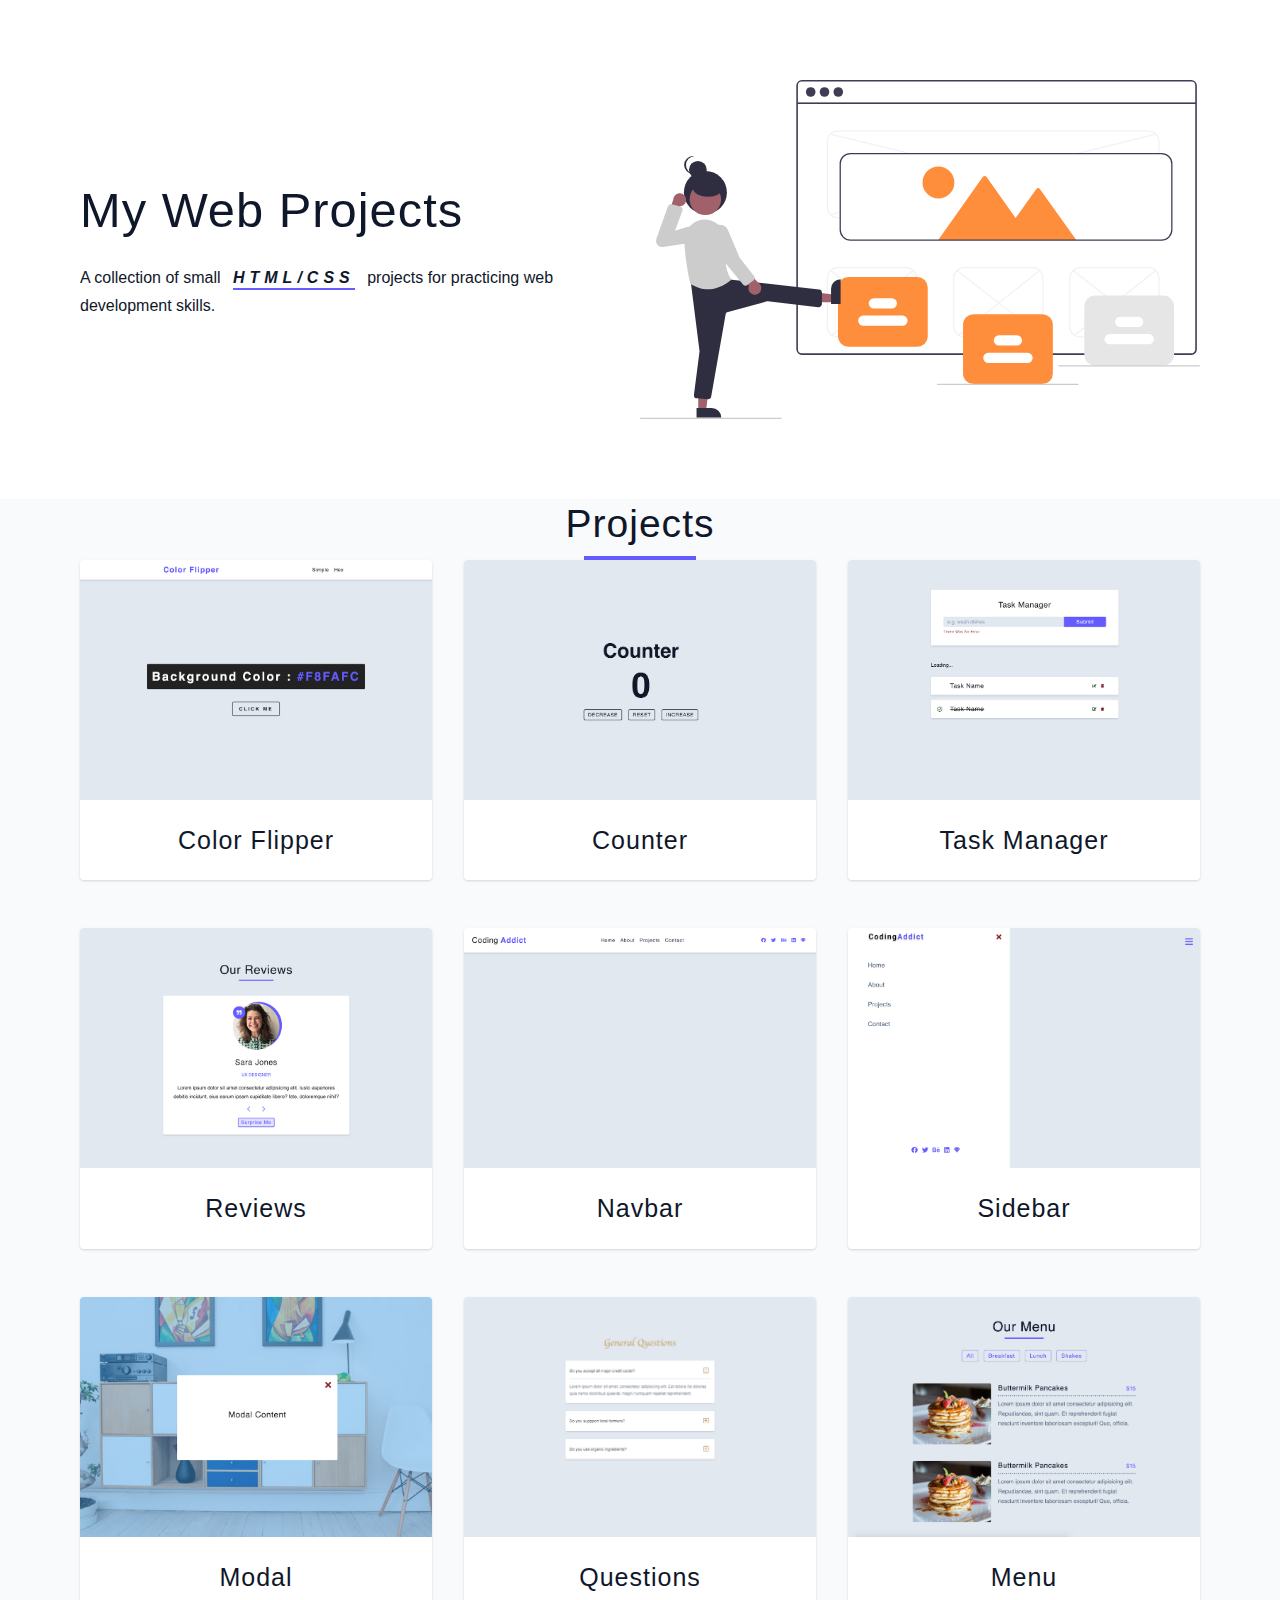
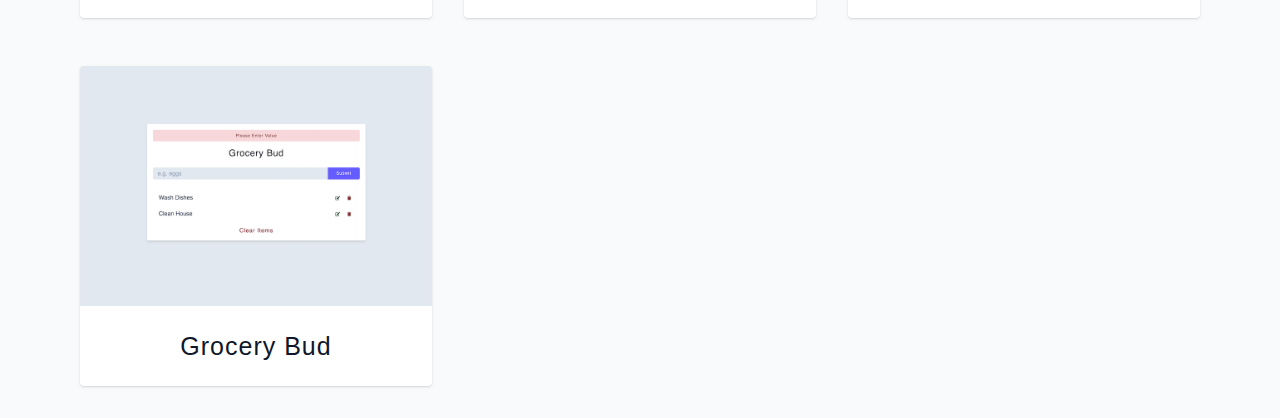
<file: index.html>
<!DOCTYPE html>
<html>

<head>
  <title>My Web Projects</title>
  <!-- add your CSS stylesheets here -->
  <link rel="stylesheet" href="./css/normalize.css">
  <link rel="stylesheet" href="./css/main.css">
</head>

<body>
  <header class="hero">
    <div class="hero-center">
      <div class="hero-title">
        <h1>My Web Projects</h1>
        <p>A collection of small <span>HTML/CSS</span> projects for practicing web development skills.</p>

      </div>
      <img class="img hero-img" src="./images/hero-img.svg" alt="My Web Projects">
    </div>

  </header>

  <!-- add your projects section here -->
  <section class="section">
    <div class="title">
      <h2>projects</h2>
      <div class="title-underline"></div>
    </div>
    <div class="section-center">
      <!-- card -->
      <a href="./01-color-flipper/index.html" class="project" target="_blank">
        <img src="./images/01-color-flipper.png" loading="lazy" alt="color flipper">
        <footer>
          <h4>color flipper</h4>
        </footer>
      </a>
      <!-- end of card -->
      <!-- card -->
      <a href="./02-counter/index.html" class="project" target="_blank">
        <img src="./images/02-counter.png" loading="lazy" alt="counter">
        <footer>
          <h4>counter</h4>
        </footer>
      </a>
      <!-- end of card -->
      <!-- card -->
      <a href="./03-task-manager/index.html" class="project" target="_blank">
        <img src="./images/03-task-manager.png" loading="lazy" alt="task manager">
        <footer>
          <h4>task manager</h4>
        </footer>
      </a>
      <!-- end of card -->
      <!-- card -->
      <a href="./04-reviews/index.html" class="project" target="_blank">
        <img src="./images/04-reviews.png" loading="lazy" alt="reviews">
        <footer>
          <h4>reviews</h4>
        </footer>
      </a>
      <!-- end of card -->
      <!-- card -->
      <a href="./05-navbar/index.html" class="project" target="_blank">
        <img src="./images/05-navbar.png" loading="lazy" alt="navbar">
        <footer>
          <h4>navbar</h4>
        </footer>
      </a>
      <!-- end of card -->
      <!-- card -->
      <a href="./06-sidebar/index.html" class="project" target="_blank">
        <img src="./images/06-sidebar.png" loading="lazy" alt="sidebar">
        <footer>
          <h4>sidebar</h4>
        </footer>
      </a>
      <!-- end of card -->
      <!-- card -->
      <a href="./07-modal/index.html" class="project" target="_blank">
        <img src="./images/07-modal.png" loading="lazy" alt="modal">
        <footer>
          <h4>modal</h4>
        </footer>
      </a>
      <!-- end of card -->
      <!-- card -->
      <a href="./08-questions/index.html" class="project" target="_blank">
        <img src="./images/08-questions.png" loading="lazy" alt="questions">
        <footer>
          <h4>questions</h4>
        </footer>
      </a>
      <!-- end of card -->
      <!-- card -->
      <a href="./09-menu/index.html" class="project" target="_blank">
        <img src="./images/09-menu.png" loading="lazy" alt="menu">
        <footer>
          <h4>menu</h4>
        </footer>
      </a>
      <!-- end of card -->
      <!-- card -->
      <a href="./10-grocery-bud/index.html" class="project" target="_blank">
        <img src="./images/10-grocery-bud.png" loading="lazy" alt="grocery bud">
        <footer>
          <h4>grocery bud</h4>
        </footer>
      </a>
      <!-- end of card -->
    </div>
  </section>
</body>

</html>
</file>
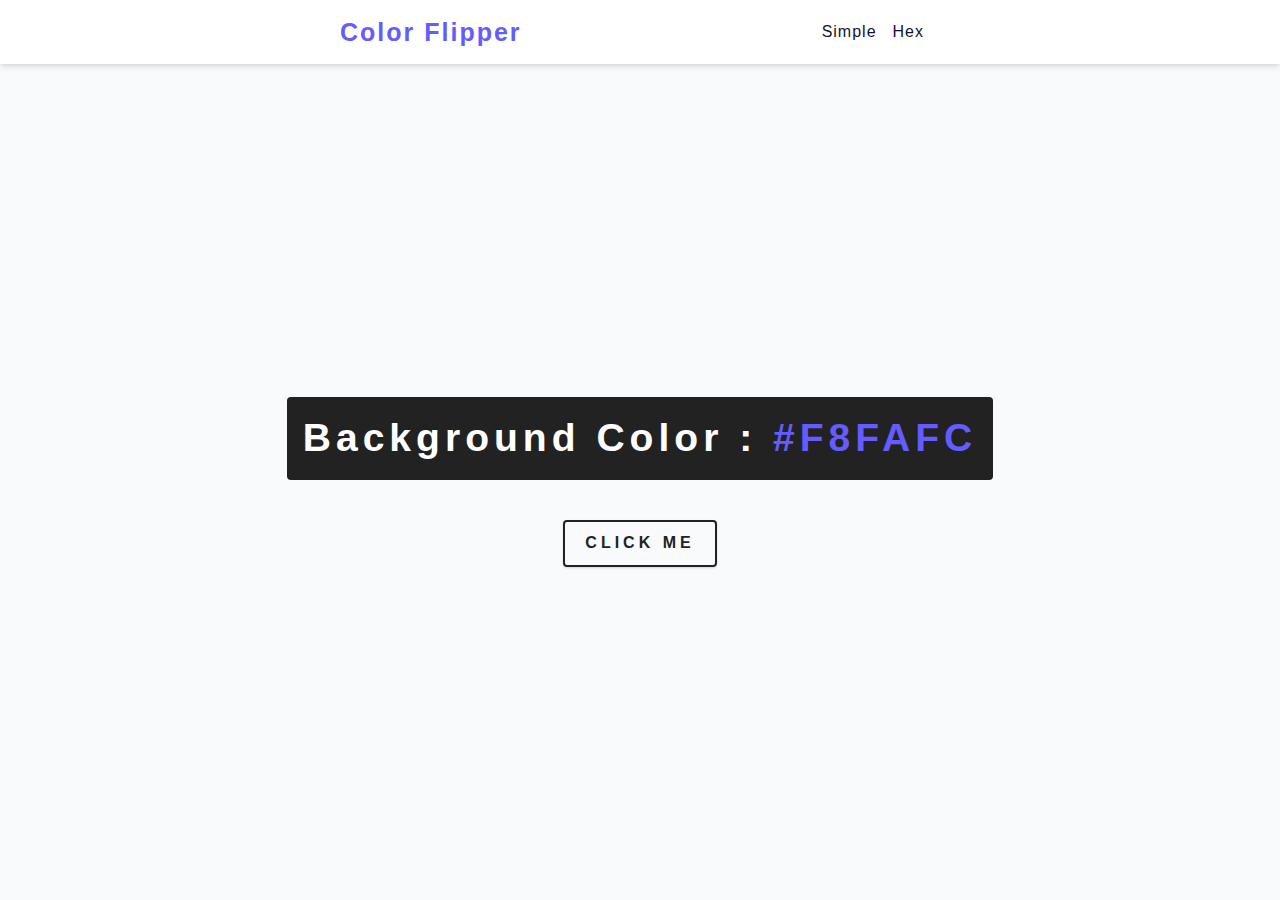
<file: 01-color-flipper/index.html>
<!DOCTYPE html>
<html lang="en">

<head>
  <meta charset="UTF-8" />
  <meta http-equiv="X-UA-Compatible" content="IE=edge" />
  <meta name="viewport" content="width=device-width, initial-scale=1.0" />
  <title>Color Flipper || Simple</title>
  <!-- normalize -->
  <link rel="stylesheet" href="./normalize.css" />
  <!-- font-awesome -->
  <link rel="stylesheet" href="https://cdnjs.cloudflare.com/ajax/libs/font-awesome/6.3.0/css/all.min.css" />
  <!-- main css -->
  <link rel="stylesheet" href="./main.css" />
</head>

<body>
  <nav>
    <div class="nav-center">
      <h4>color flipper</h4>
      <ul class="nav-links">
        <li><a href="index.html">simple</a></li>
        <li><a href="hex.html">hex</a></li>
      </ul>
    </div>
  </nav>
  <main>
    <div class="container">
      <h2>background color : <span class="color">#f8fafc</span></h2>
      <button class="btn btn-hero">click me</button>
    </div>
  </main>
</body>

</html>
</file>
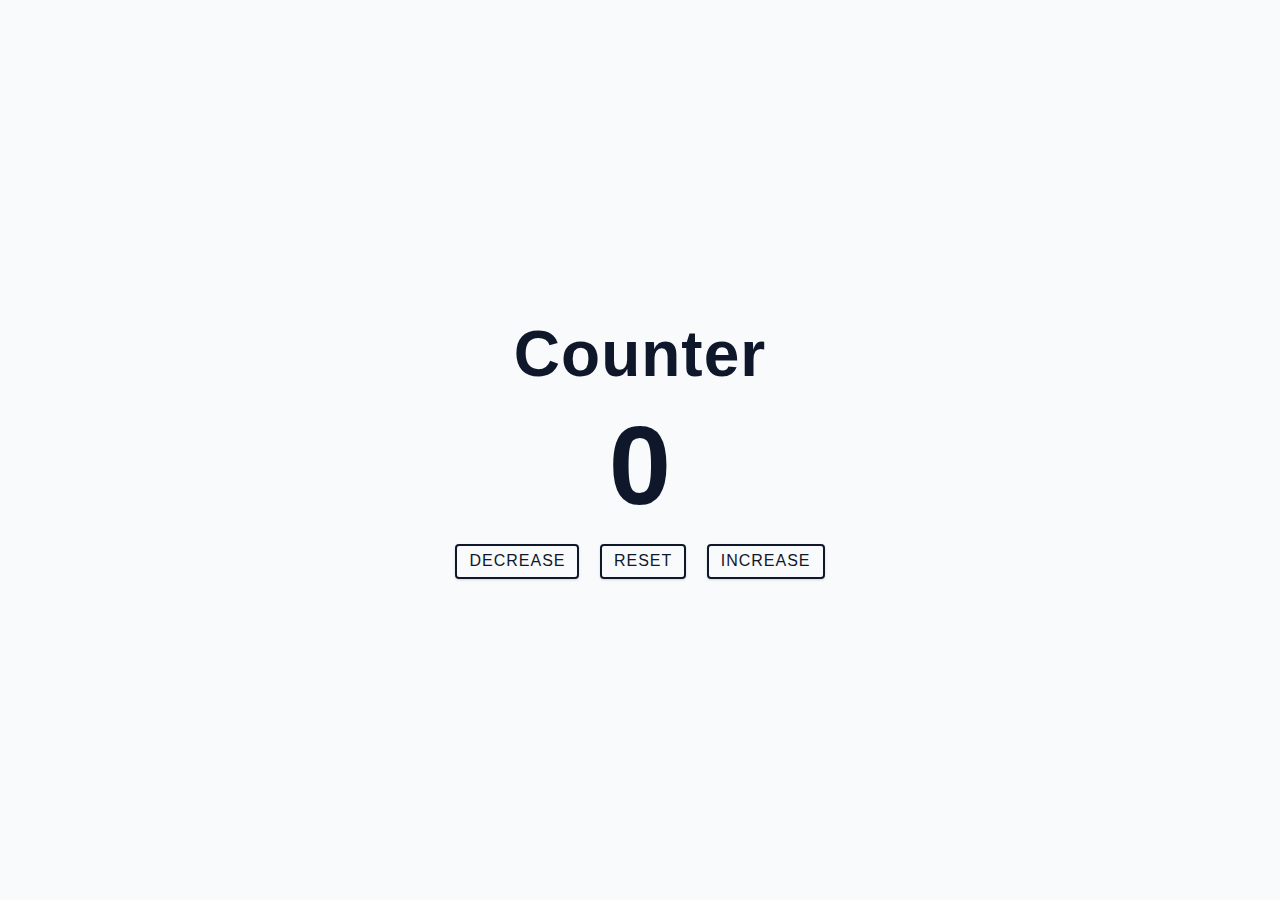
<file: 02-counter/index.html>
<!DOCTYPE html>
<html lang="en">

<head>
  <meta charset="UTF-8" />
  <meta http-equiv="X-UA-Compatible" content="IE=edge" />
  <meta name="viewport" content="width=device-width, initial-scale=1.0" />
  <title>Counter - Starter</title>
  <!-- normalize -->
  <link rel="stylesheet" href="./normalize.css" />
  <!-- font-awesome -->
  <link rel="stylesheet" href="https://cdnjs.cloudflare.com/ajax/libs/font-awesome/5.14.0/css/all.min.css" />
  <!-- main css -->
  <link rel="stylesheet" href="./main.css" />
</head>

<body>
  <main>
    <div class="container">
      <h1>counter</h1>
      <span id="value">0</span>
      <div class="button-container">
        <button class="btn counter-btn decrease">decrease</button>
        <button class="btn counter-btn reset">reset</button>
        <button class="btn counter-btn increase">increase</button>
      </div>
    </div>
  </main>
</body>

</html>
</file>
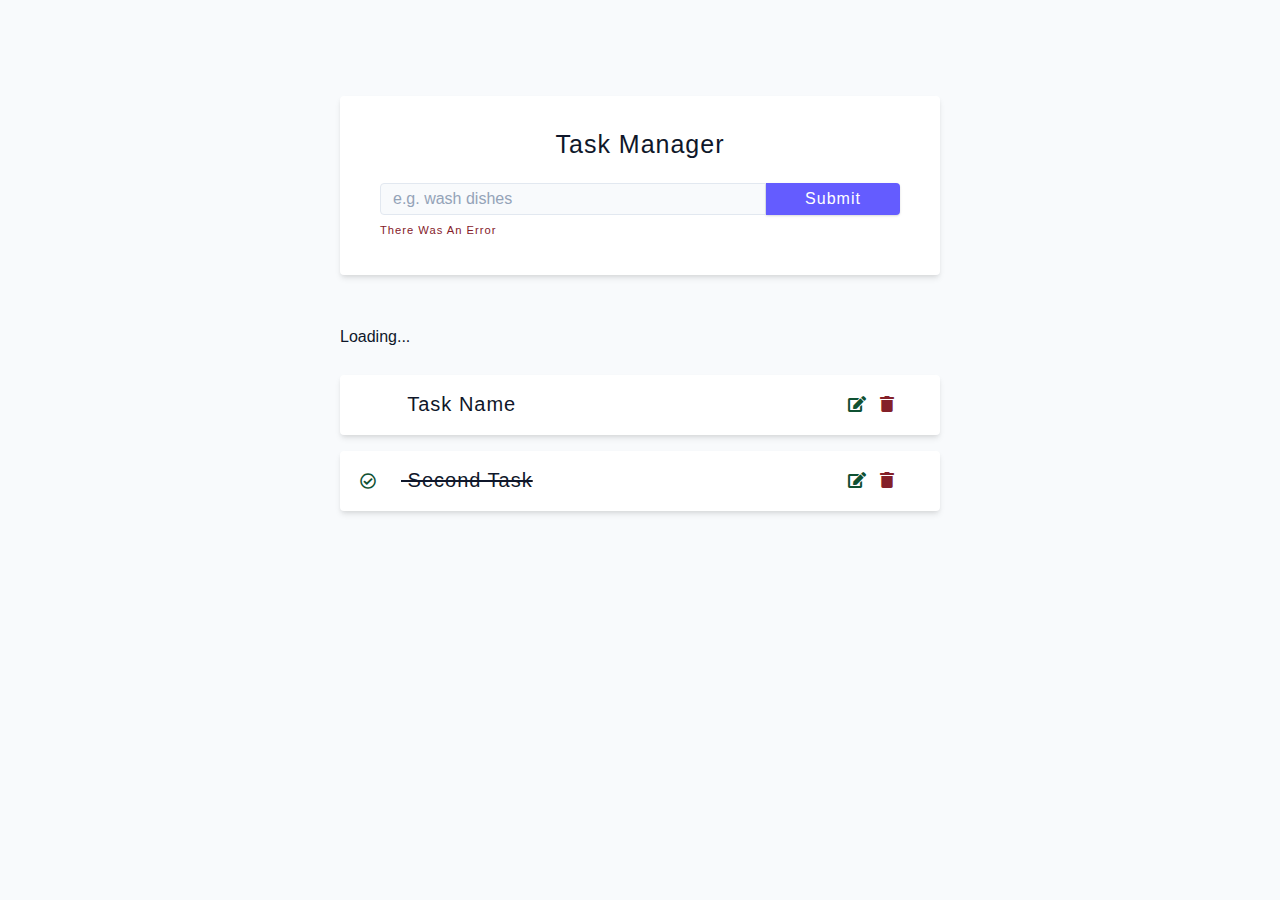
<file: 03-task-manager/index.html>
<!DOCTYPE html>
<html lang="en">

<head>
  <meta charset="UTF-8" />
  <meta http-equiv="X-UA-Compatible" content="IE=edge" />
  <meta name="viewport" content="width=device-width, initial-scale=1.0" />
  <title>Task Manager Starter</title>
  <!-- normalize -->
  <link rel="stylesheet" href="./normalize.css" />
  <!-- font-awesome -->
  <link rel="stylesheet" href="https://cdnjs.cloudflare.com/ajax/libs/font-awesome/5.14.0/css/all.min.css" />
  <!-- main css -->
  <link rel="stylesheet" href="./main.css" />
</head>

<body>
  <form action="" class="form task-form">
    <h4>task manager</h4>
    <div class="form-control">
      <input type="text" name="name" class="form-input task-input" placeholder="e.g. wash dishes">
      <button type="submit" class="btn submit-btn">
        submit
      </button>
    </div>
    <small class="form-alert text-success">there was an error</small>
  </form>

  <section class="tasks-container">
    <p class="loading-text">Loading...</p>
    <div class="tasks">
      <!-- single task -->
      <div class="single-task">
        <h5>
          <span><i class="far fa-check-circle"></i></span>
          task name
        </h5>
        <div class="task-buttons">
          <a href="task.html" class="edit-button"><i class="fas fa-edit"></i></a>
          <button type="button" class="delete-button" data-id="123"><i class="fas fa-trash"></i></button>
        </div>
      </div>
      <!-- end of single task -->
      <!-- single task -->
      <div class="single-task task-completed">
        <h5>
          <span><i class="far fa-check-circle"></i></span>
          second task
        </h5>
        <div class="task-buttons">
          <a href="task.html" class="edit-button"><i class="fas fa-edit"></i></a>
          <button type="button" class="delete-button" data-id="123"><i class="fas fa-trash"></i></button>
        </div>
      </div>
      <!-- end of single task -->
    </div>
  </section>
</body>

</html>
</file>
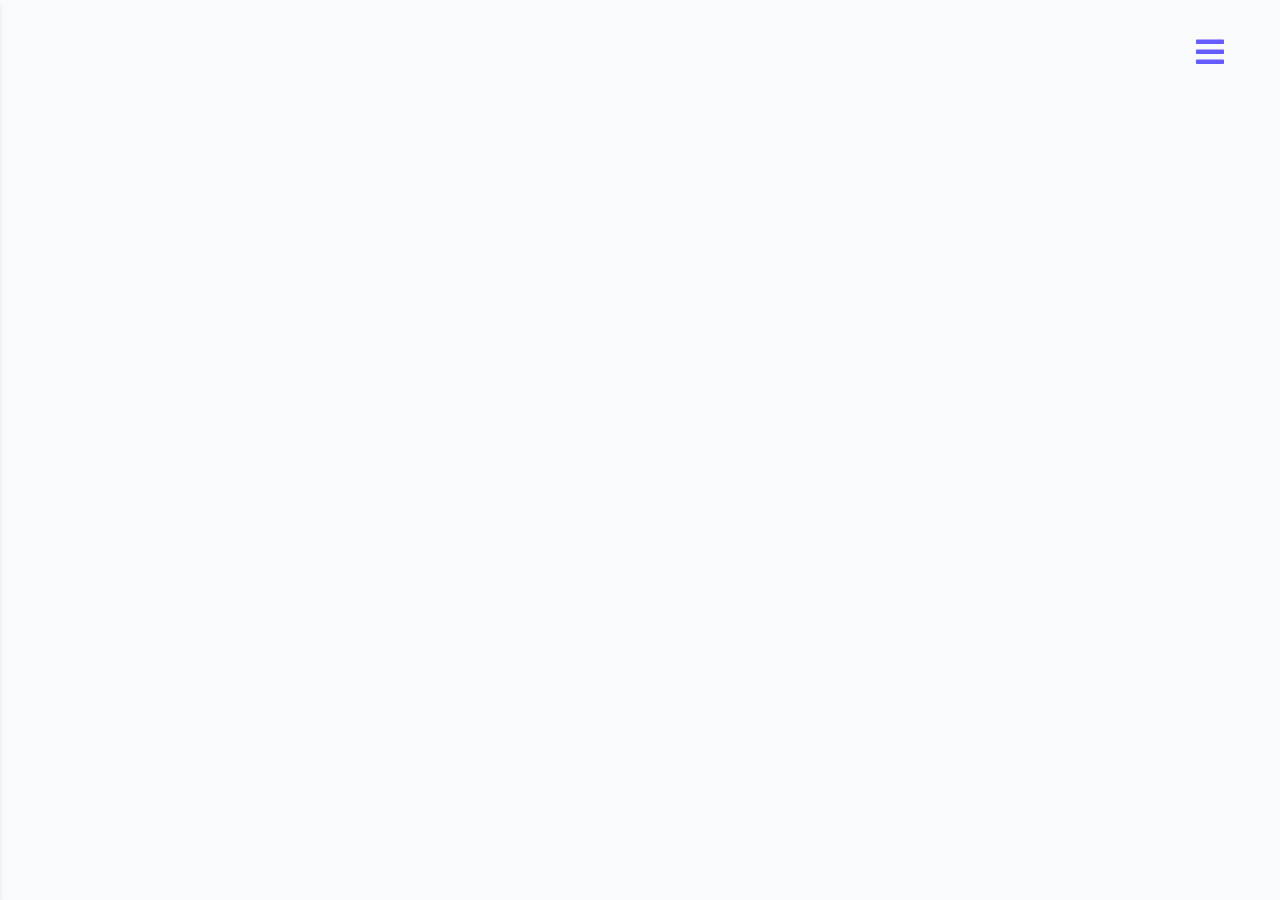
<file: 06-sidebar/index.html>
<!DOCTYPE html>
<html lang="en">

<head>
  <meta charset="UTF-8" />
  <meta http-equiv="X-UA-Compatible" content="IE=edge" />
  <meta name="viewport" content="width=device-width, initial-scale=1.0" />
  <title>Sidebar || Starter</title>
  <!-- normalize -->
  <link rel="stylesheet" href="./normalize.css" />
  <!-- font-awesome -->
  <link rel="stylesheet" href="https://cdnjs.cloudflare.com/ajax/libs/font-awesome/5.14.0/css/all.min.css" />
  <!-- main css -->
  <link rel="stylesheet" href="./main.css" />
</head>

<body>
  <button class="sidebar-toggle">
    <i class="fas fa-bars"></i>
  </button>
  <!-- sidebar -->
  <aside class="sidebar">
    <div class="sidebar-header">
      <img src="./logo.svg" alt="coding addict" class="logo">
      <button type="button" class="close-btn">
        <i class="fas fa-times"></i>
      </button>
    </div>
    <ul class="links">
      <li>
        <a href="index.html">home</a>
      </li>
      <li>
        <a href="about.html">about</a>
      </li>
      <li>
        <a href="projects.html">projects</a>
      </li>
      <li>
        <a href="contact.html">contact</a>
      </li>
    </ul>
    <ul class="social-icons">
      <li>
        <a href="https://www.twitter.com"><i class="fab fa-facebook"></i></a>
      </li>
      <li>
        <a href="https://www.twitter.com"><i class="fab fa-twitter"></i></a>
      </li>
      <li>
        <a href="https://www.twitter.com"><i class="fab fa-behance"></i></a>
      </li>
      <li>
        <a href="https://www.twitter.com"><i class="fab fa-linkedin"></i></a>
      </li>
      <li>
        <a href="https://www.twitter.com"><i class="fab fa-sketch"></i></a>
      </li>
    </ul>
  </aside>
  <!-- end of sidebar -->
  <!-- javascript -->
  <script src="./app.js"></script>
</body>

</html>
</file>
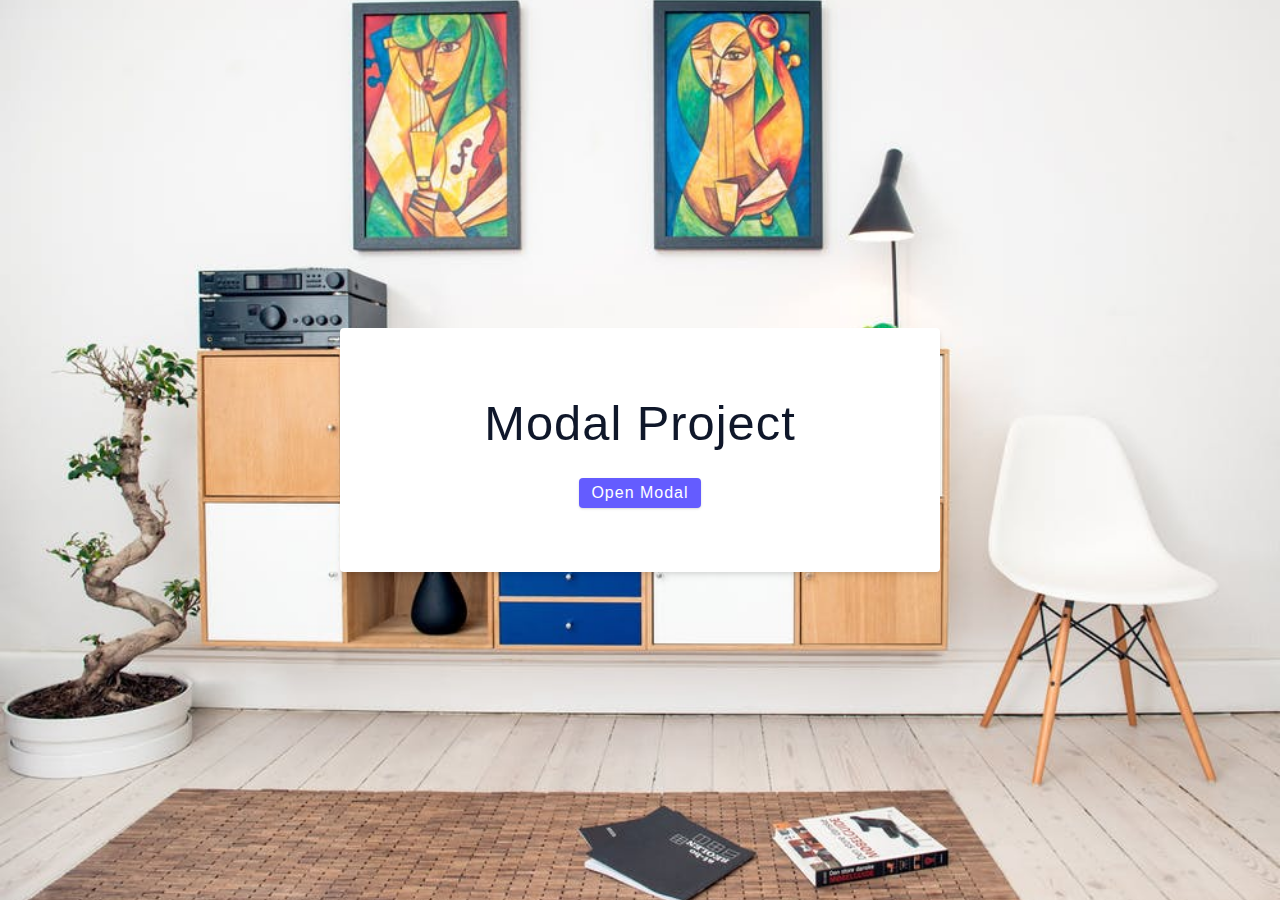
<file: 07-modal/index.html>
<!DOCTYPE html>
<html lang="en">

<head>
  <meta charset="UTF-8" />
  <meta http-equiv="X-UA-Compatible" content="IE=edge" />
  <meta name="viewport" content="width=device-width, initial-scale=1.0" />
  <title>Modal || Starter</title>
  <!-- normalize -->
  <link rel="stylesheet" href="./normalize.css" />
  <!-- font-awesome -->
  <link rel="stylesheet" href="https://cdnjs.cloudflare.com/ajax/libs/font-awesome/5.14.0/css/all.min.css" />
  <!-- main css -->
  <link rel="stylesheet" href="./main.css" />
</head>

<body>
  <!-- hero -->
  <header class="hero">
    <div class="banner">
      <h1>modal project</h1>
      <button type="button" class="btn modal-btn">open modal</button>
    </div>
  </header>

  <!-- modal -->
  <div class="modal-overlay">
    <div class="modal-container">
      <h3>modal content</h3>
      <button type="button" class="close-btn">
        <i class="fas fa-times"></i>
      </button>
    </div>
  </div>
  <!-- javascript -->
  <script src="app.js"></script>
</body>

</html>
</file>
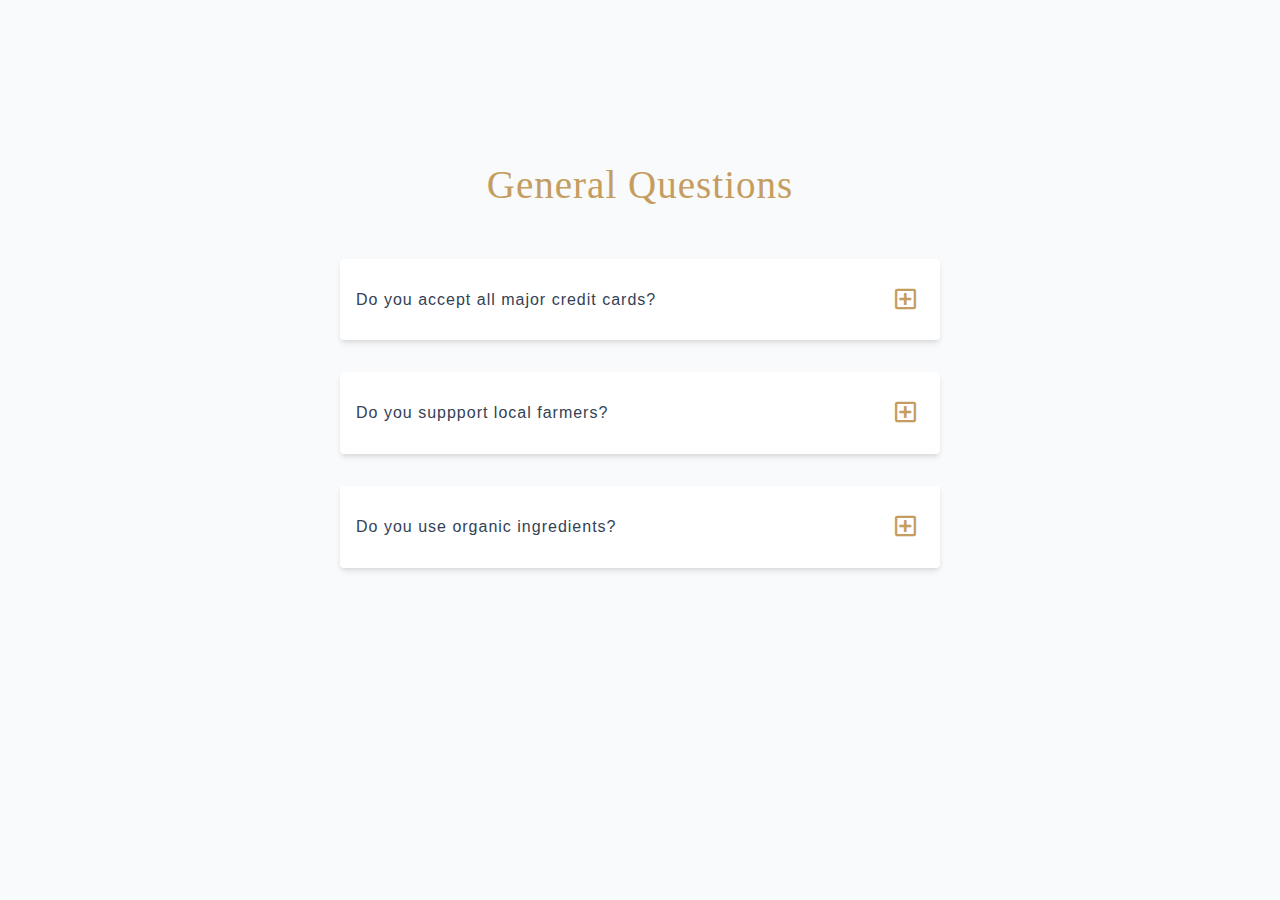
<file: 08-questions/index.html>
<!DOCTYPE html>
<html lang="en">

<head>
  <meta charset="UTF-8" />
  <meta http-equiv="X-UA-Compatible" content="IE=edge" />
  <meta name="viewport" content="width=device-width, initial-scale=1.0" />
  <title>Questions || Starter</title>
  <!-- normalize -->
  <link rel="stylesheet" href="./normalize.css" />
  <!-- font-awesome -->
  <link rel="stylesheet" href="https://cdnjs.cloudflare.com/ajax/libs/font-awesome/5.14.0/css/all.min.css" />
  <!-- main css -->
  <link rel="stylesheet" href="./main.css" />
</head>

<body>
  <section class="questions">
    <!-- title -->
    <h2 class="title">general questions</h2>
    <!-- questions -->
    <div class="section-center">
      <!-- single question -->
      <article class="question">
        <!-- question title -->
        <div class="question-title">
          <p>Do you accept all major credit cards?</p>
          <button type="button" class="question-btn">
            <span class="plus-icon"><i class="far fa-plus-square"></i></span>
            <span class="minus-icon"><i class="far fa-minus-square"></i></span>
          </button>
        </div>
        <!-- question text -->
        <div class="question-text">
          <p>
            Lorem ipsum dolor sit amet consectetur adipisicing elit. Facilis et doloremque magnam odio obcaecati alias
            modi hic eum natus ullam. Placeat fuga tempora repudiandae ullam beatae esse perspiciatis. Vel, dicta.
          </p>
        </div>
      </article>
      <!-- end of single question -->
      <!-- single question -->
      <article class="question">
        <!-- question title -->
        <div class="question-title">
          <p>Do you suppport local farmers?</p>
          <button type="button" class="question-btn">
            <span class="plus-icon"><i class="far fa-plus-square"></i></span>
            <span class="minus-icon"><i class="far fa-minus-square"></i></span>
          </button>
        </div>
        <!-- question text -->
        <div class="question-text">
          <p>
            Lorem ipsum dolor sit amet consectetur adipisicing elit. Facilis et doloremque magnam odio obcaecati alias
            modi hic eum natus ullam. Placeat fuga tempora repudiandae ullam beatae esse perspiciatis. Vel, dicta.
          </p>
        </div>
      </article>
      <!-- end of single question -->
      <!-- single question -->
      <article class="question">
        <!-- question title -->
        <div class="question-title">
          <p>Do you use organic ingredients?</p>
          <button type="button" class="question-btn">
            <span class="plus-icon"><i class="far fa-plus-square"></i></span>
            <span class="minus-icon"><i class="far fa-minus-square"></i></span>
          </button>
        </div>
        <!-- question text -->
        <div class="question-text">
          <p>
            Lorem ipsum dolor sit amet consectetur adipisicing elit. Facilis et doloremque magnam odio obcaecati alias
            modi hic eum natus ullam. Placeat fuga tempora repudiandae ullam beatae esse perspiciatis. Vel, dicta.
          </p>
        </div>
      </article>
      <!-- end of single question -->
    </div>
  </section>
  <script src="./app.js"></script>
</body>

</html>
</file>
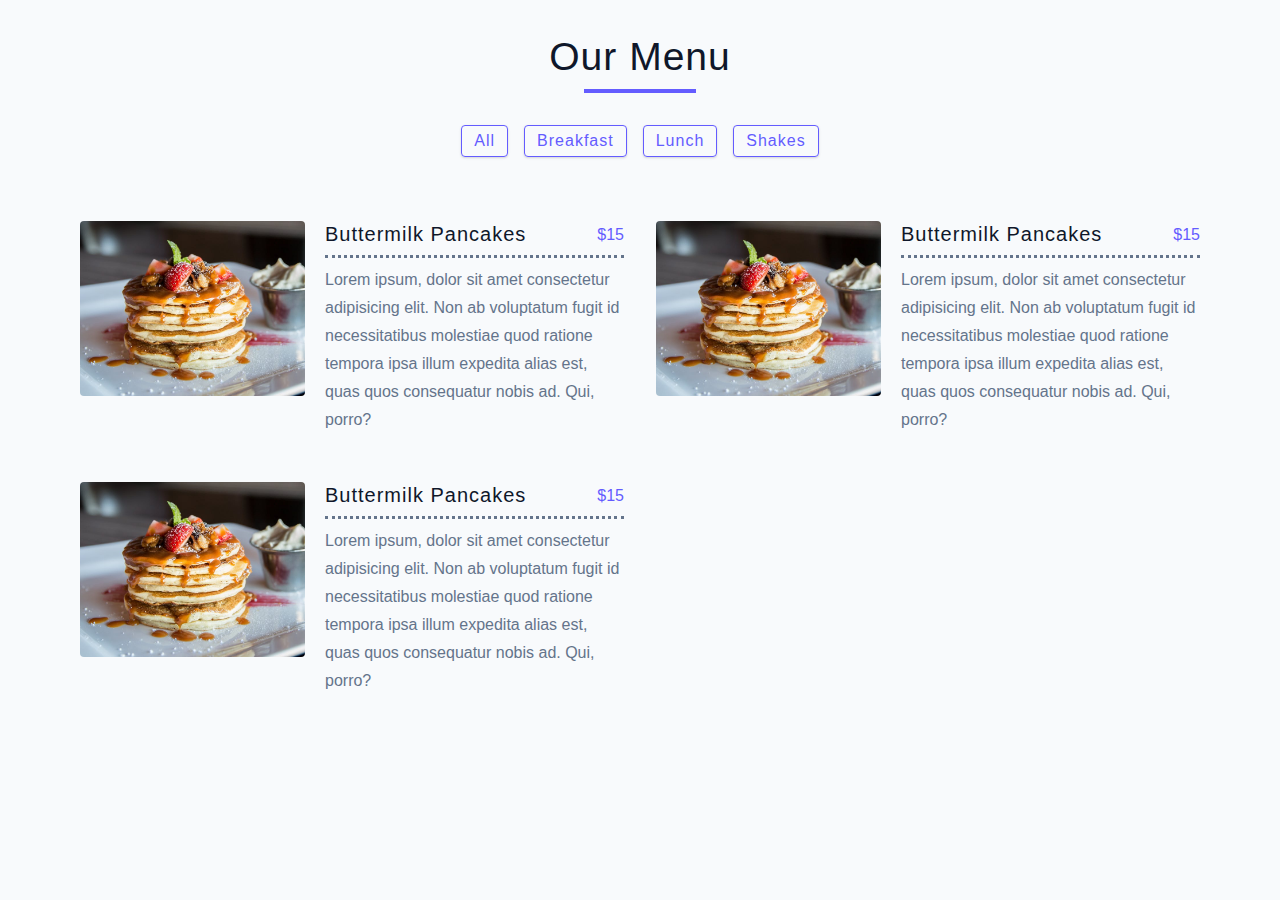
<file: 09-menu/index.html>
<!DOCTYPE html>
<html lang="en">

<head>
  <meta charset="UTF-8" />
  <meta http-equiv="X-UA-Compatible" content="IE=edge" />
  <meta name="viewport" content="width=device-width, initial-scale=1.0" />
  <title>Menu || Starter</title>
  <!-- normalize -->
  <link rel="stylesheet" href="./normalize.css" />
  <!-- font-awesome -->
  <link rel="stylesheet" href="https://cdnjs.cloudflare.com/ajax/libs/font-awesome/5.14.0/css/all.min.css" />
  <!-- main css -->
  <link rel="stylesheet" href="./main.css" />
</head>

<body>
  <section class="menu">
    <!-- title -->
    <div class="title">
      <h2>our menu</h2>
      <div class="title-underline"></div>
    </div>
    <!-- end of title -->
    <!-- filter buttons -->
    <div class="btn-container">
      <button type="button" class="btn filter-btn">all</button>
      <button type="button" class="btn filter-btn">breakfast</button>
      <button type="button" class="btn filter-btn">lunch</button>
      <button type="button" class="btn filter-btn">shakes</button>
    </div>
    <!-- end of filter buttons -->
    <div class="section-center">
      <!-- single item -->
      <article class="menu-item">
        <img src="./menu-item.jpeg" alt="pancakes" class="img photo">
        <div class="item-info">
          <header>
            <h5>buttermilk pancakes</h5>
            <span class="price">$15</span>
          </header>
          <p class="item-text">
            Lorem ipsum, dolor sit amet consectetur adipisicing elit. Non ab voluptatum fugit id necessitatibus
            molestiae quod ratione tempora ipsa illum expedita alias est, quas quos consequatur nobis ad. Qui, porro?
          </p>
        </div>
      </article>
      <!-- end of single item -->
      <!-- single item -->
      <article class="menu-item">
        <img src="./menu-item.jpeg" alt="pancakes" class="img photo">
        <div class="item-info">
          <header>
            <h5>buttermilk pancakes</h5>
            <span class="price">$15</span>
          </header>
          <p class="item-text">
            Lorem ipsum, dolor sit amet consectetur adipisicing elit. Non ab voluptatum fugit id necessitatibus
            molestiae quod ratione tempora ipsa illum expedita alias est, quas quos consequatur nobis ad. Qui, porro?
          </p>
        </div>
      </article>
      <!-- end of single item -->
      <!-- single item -->
      <article class="menu-item">
        <img src="./menu-item.jpeg" alt="pancakes" class="img photo">
        <div class="item-info">
          <header>
            <h5>buttermilk pancakes</h5>
            <span class="price">$15</span>
          </header>
          <p class="item-text">
            Lorem ipsum, dolor sit amet consectetur adipisicing elit. Non ab voluptatum fugit id necessitatibus
            molestiae quod ratione tempora ipsa illum expedita alias est, quas quos consequatur nobis ad. Qui, porro?
          </p>
        </div>
      </article>
      <!-- end of single item -->
    </div>
  </section>
</body>

</html>
</file>
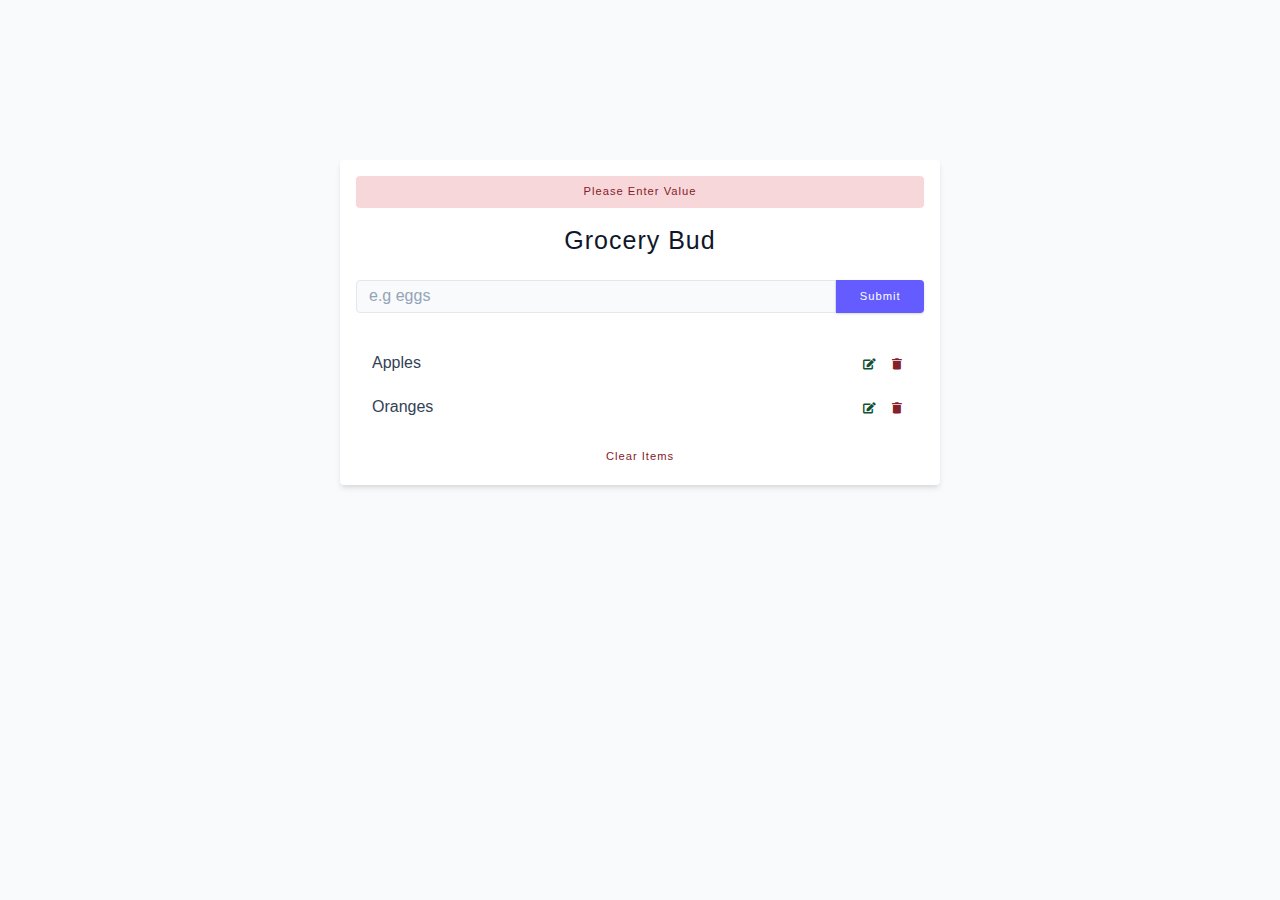
<file: 10-grocery-bud/index.html>
<!DOCTYPE html>
<html lang="en">

<head>
  <meta charset="UTF-8" />
  <meta http-equiv="X-UA-Compatible" content="IE=edge" />
  <meta name="viewport" content="width=device-width, initial-scale=1.0" />
  <title>Grocery Bud || Starter</title>
  <!-- normalize -->
  <link rel="stylesheet" href="./normalize.css" />
  <!-- font-awesome -->
  <link rel="stylesheet" href="https://cdnjs.cloudflare.com/ajax/libs/font-awesome/5.14.0/css/all.min.css" />
  <!-- main css -->
  <link rel="stylesheet" href="./main.css" />
</head>

<body>
  <section class="section-center">
    <!-- form -->
    <form action="" class="grocery-form">
      <div class="alert alert-danger">please enter value</div>
      <h4>grocery bud</h4>
      <div class="form-row">
        <input type="text" class="form-input" placeholder="e.g eggs">
        <button class="btn submit-btn text-small" type="submit">submit</button>
      </div>
    </form>
    <!-- list -->
    <div class="grocery-container">
      <div class="grocery-list">
        <!-- single list item -->
        <article class="grocery-item">
          <span class="title">apples</span>
          <div class="btn-container">
            <!-- edit btn -->
            <button type="button" class="edit-btn">
              <i class="fas fa-edit"></i>
            </button>
            <!-- delete btn -->
            <button type="button" class="delete-btn">
              <i class="fas fa-trash"></i>
            </button>
          </div>
        </article>
        <!-- end of single list item -->
        <!-- single list item -->
        <article class="grocery-item">
          <span class="title">oranges</span>
          <div class="btn-container">
            <!-- edit btn -->
            <button type="button" class="edit-btn">
              <i class="fas fa-edit"></i>
            </button>
            <!-- delete btn -->
            <button type="button" class="delete-btn">
              <i class="fas fa-trash"></i>
            </button>
          </div>
        </article>
        <!-- end of single list item -->
      </div>
      <button type="button" class="clear-btn text-small">clear items</button>
    </div>
  </section>
</body>

</html>
</file>
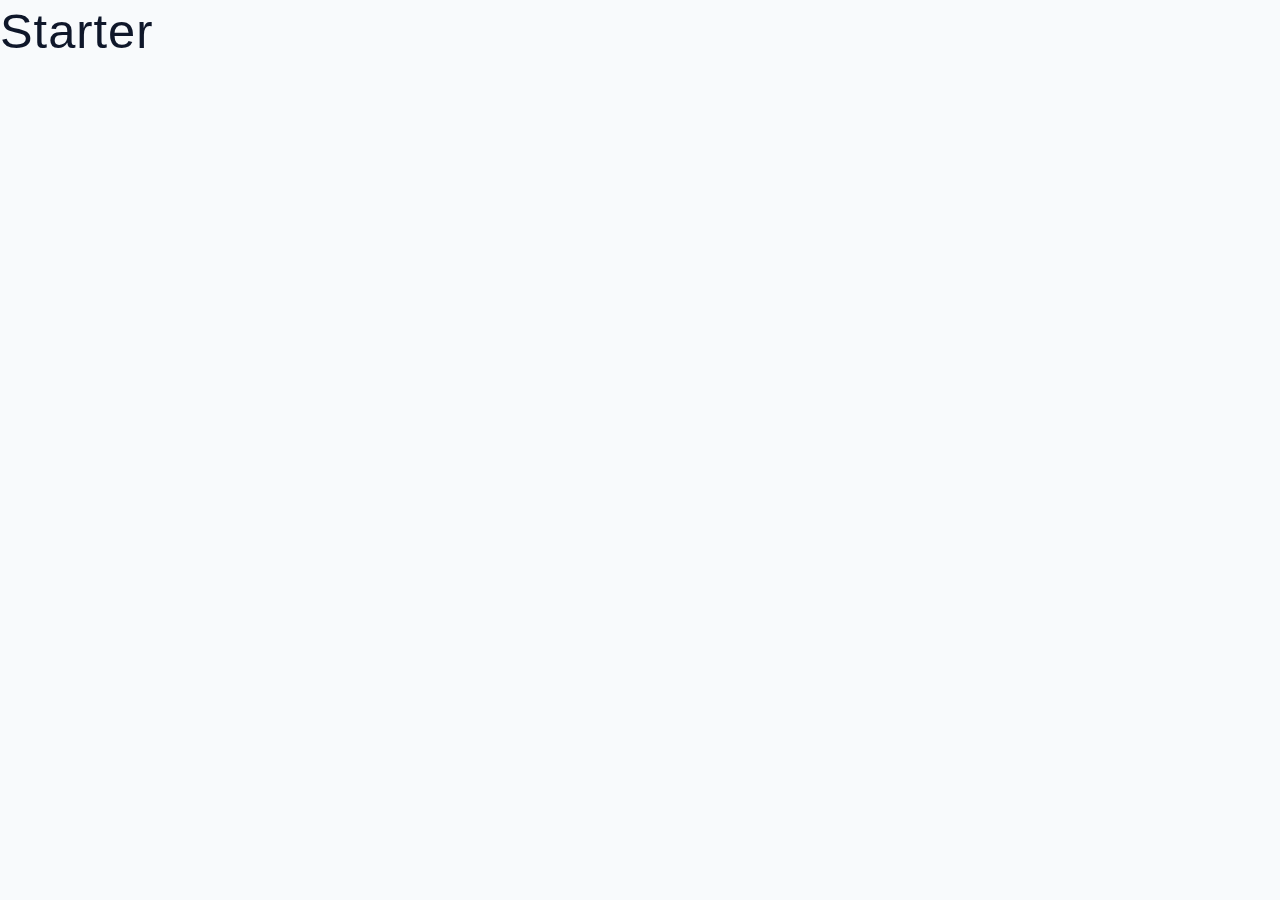
<file: 00-default-starter/final/index.html>
<!DOCTYPE html>
<html lang="en">
  <head>
    <meta charset="UTF-8" />
    <meta http-equiv="X-UA-Compatible" content="IE=edge" />
    <meta name="viewport" content="width=device-width, initial-scale=1.0" />
    <title>Starter</title>
    <!-- normalize -->
    <link rel="stylesheet" href="./normalize.css" />
    <!-- font-awesome -->
    <link
      rel="stylesheet"
      href="https://cdnjs.cloudflare.com/ajax/libs/font-awesome/5.14.0/css/all.min.css"
    />
    <!-- main css -->
    <link rel="stylesheet" href="./main.css" />
  </head>
  <body>
    <h1>Starter</h1>
  </body>
</html>
</file>
<file: css/main.css>
*,
::after,
::before {
  box-sizing: border-box;
}
/* fonts */

@import url("https://fonts.googleapis.com/css2?family=Roboto:wght@400;500;600&family=Montserrat&display=swap");
html {
  font-size: 100%;
} /*16px*/

:root {
  /* colors */
  --primary-100: #e2e0ff;
  --primary-200: #c1beff;
  --primary-300: #a29dff;
  --primary-400: #837dff;
  --primary-500: #645cff;
  --primary-600: #504acc;
  --primary-700: #3c3799;
  --primary-800: #282566;
  --primary-900: #141233;

  /* grey */
  --grey-50: #f8fafc;
  --grey-100: #f1f5f9;
  --grey-200: #e2e8f0;
  --grey-300: #cbd5e1;
  --grey-400: #94a3b8;
  --grey-500: #64748b;
  --grey-600: #475569;
  --grey-700: #334155;
  --grey-800: #1e293b;
  --grey-900: #0f172a;
  /* rest of the colors */
  --black: #222;
  --white: #fff;
  --red-light: #f8d7da;
  --red-dark: #842029;
  --green-light: #d1e7dd;
  --green-dark: #0f5132;

  /* fonts  */
  --headingFont: "Roboto", sans-serif;
  --bodyFont: "Nunito", sans-serif;
  --smallText: 0.7em;
  /* rest of the vars */
  --backgroundColor: var(--grey-50);
  --textColor: var(--grey-900);
  --borderRadius: 0.25rem;
  --letterSpacing: 1px;
  --transition: 0.3s ease-in-out all;
  --max-width: 1120px;
  --fixed-width: 600px;

  /* box shadow*/
  --shadow-1: 0 1px 3px 0 rgba(0, 0, 0, 0.1), 0 1px 2px 0 rgba(0, 0, 0, 0.06);
  --shadow-2: 0 4px 6px -1px rgba(0, 0, 0, 0.1),
    0 2px 4px -1px rgba(0, 0, 0, 0.06);
  --shadow-3: 0 10px 15px -3px rgba(0, 0, 0, 0.1),
    0 4px 6px -2px rgba(0, 0, 0, 0.05);
  --shadow-4: 0 20px 25px -5px rgba(0, 0, 0, 0.1),
    0 10px 10px -5px rgba(0, 0, 0, 0.04);
}

body {
  background: var(--backgroundColor);
  font-family: var(--bodyFont);
  font-weight: 400;
  line-height: 1.75;
  color: var(--textColor);
}

p {
  margin-bottom: 1.5rem;
  max-width: 40em;
}

h1,
h2,
h3,
h4,
h5 {
  margin: 0;
  margin-bottom: 1.38rem;
  font-family: var(--headingFont);
  font-weight: 400;
  line-height: 1.3;
  text-transform: capitalize;
  letter-spacing: var(--letterSpacing);
}

h1 {
  margin-top: 0;
  font-size: 3.052rem;
}

h2 {
  font-size: 2.441rem;
}

h3 {
  font-size: 1.953rem;
}

h4 {
  font-size: 1.563rem;
}

h5 {
  font-size: 1.25rem;
}

small,
.text-small {
  font-size: var(--smallText);
}

a {
  text-decoration: none;
}
ul {
  list-style-type: none;
  padding: 0;
}

.img {
  width: 100%;
  display: block;
  object-fit: cover;
}
/* buttons */

.btn {
  cursor: pointer;
  color: var(--white);
  background: var(--primary-500);
  border: transparent;
  border-radius: var(--borderRadius);
  letter-spacing: var(--letterSpacing);
  padding: 0.375rem 0.75rem;
  box-shadow: var(--shadow-1);
  transition: var(--transition);
  text-transform: capitalize;
  display: inline-block;
}
.btn:hover {
  background: var(--primary-700);
  box-shadow: var(--shadow-3);
}
.btn-hipster {
  color: var(--primary-500);
  background: var(--primary-200);
}
.btn-hipster:hover {
  color: var(--primary-200);
  background: var(--primary-700);
}
.btn-block {
  width: 100%;
}

/* alerts */
.alert {
  padding: 0.375rem 0.75rem;
  margin-bottom: 1rem;
  border-color: transparent;
  border-radius: var(--borderRadius);
}

.alert-danger {
  color: var(--red-dark);
  background: var(--red-light);
}
.alert-success {
  color: var(--green-dark);
  background: var(--green-light);
}
/* form */

.form {
  width: 90vw;
  max-width: var(--fixed-width);
  background: var(--white);
  border-radius: var(--borderRadius);
  box-shadow: var(--shadow-2);
  padding: 2rem 2.5rem;
  margin: 3rem auto;
}
.form-label {
  display: block;
  font-size: var(--smallText);
  margin-bottom: 0.5rem;
  text-transform: capitalize;
  letter-spacing: var(--letterSpacing);
}
.form-input,
.form-textarea {
  width: 100%;
  padding: 0.375rem 0.75rem;
  border-radius: var(--borderRadius);
  background: var(--backgroundColor);
  border: 1px solid var(--grey-200);
}

.form-row {
  margin-bottom: 1rem;
}

.form-textarea {
  height: 7rem;
}
::placeholder {
  font-family: inherit;
  color: var(--grey-400);
}
.form-alert {
  color: var(--red-dark);
  letter-spacing: var(--letterSpacing);
  text-transform: capitalize;
}
/* alert */

@keyframes spinner {
  to {
    transform: rotate(360deg);
  }
}

.loading {
  width: 6rem;
  height: 6rem;
  border: 5px solid var(--grey-400);
  border-radius: 50%;
  border-top-color: var(--primary-500);
  animation: spinner 0.6s linear infinite;
}
.loading {
  margin: 0 auto;
}
/* title */

.title {
  text-align: center;
}

.title-underline {
  background: var(--primary-500);
  width: 7rem;
  height: 0.25rem;
  margin: 0 auto;
  margin-top: -1rem;
}

/* 
===========
Hero
===========
*/
.hero {
  min-height: 40vh;
  background: var(--white);
  display: flex;
  place-content: center;
  padding: 5rem 0;
}
.hero-center {
  width: 90vw;
  max-width: var(--max-width);
  display: grid;
  place-content: center;
}
.hero-title {
  text-align: center;
}
.hero-title p {
  margin: 0 auto;
}
.hero-img {
  display: none;
}
.hero-title span {
  letter-spacing: 5px;
  border-bottom: 2px solid var(--primary-500);
  margin: 0 0.5rem;
  display: inline-block;
  text-align: center;
  line-height: 1.25;
  font-style: italic;
  font-weight: 600;
}
@media screen and (min-width: 992px) {
  .hero-img {
    display: block;
  }
  .hero-center {
    display: grid;
    grid-template-columns: 1fr 1fr;
    place-items: center;
  }
  .hero-title {
    text-align: left;
  }
}

/* 
===========
Projects
===========
*/
.section-center {
  width: 90vw;
  max-width: var(--max-width);
  margin: 0 auto 2rem auto;
  display: grid;
  gap: 3rem 2rem;
  grid-template-columns: repeat(auto-fill, minmax(330px, 1fr));
}
.project {
  border-radius: var(--borderRadius);
  background: var(--white);
  box-shadow: var(--shadow-1);
  transition: var(--transition);
}
.project:hover {
  transform: scale(1.05);
  box-shadow: var(--shadow-2);
}
.project img {
  width: 100%;
  display: block;
  border-top-left-radius: var(--borderRadius);
  border-top-right-radius: var(--borderRadius);
  height: 15rem;
  object-fit: cover;
}
.project footer {
  text-align: center;
  padding: 1.5rem 2rem;
}
.project footer h4 {
  margin-bottom: 0;
  color: var(--grey-900);
}
</file>
<file: 01-color-flipper/main.css>
*,
::after,
::before {
  box-sizing: border-box;
}
/* fonts */
@import url("https://fonts.googleapis.com/css2?family=Roboto:wght@400;500;600&family=Montserrat&display=swap");
html {
  font-size: 100%;
} /*16px*/

:root {
  /* colors */
  --primary-100: #e2e0ff;
  --primary-200: #c1beff;
  --primary-300: #a29dff;
  --primary-400: #837dff;
  --primary-500: #645cff;
  --primary-600: #504acc;
  --primary-700: #3c3799;
  --primary-800: #282566;
  --primary-900: #141233;

  /* grey */
  --grey-50: #f8fafc;
  --grey-100: #f1f5f9;
  --grey-200: #e2e8f0;
  --grey-300: #cbd5e1;
  --grey-400: #94a3b8;
  --grey-500: #64748b;
  --grey-600: #475569;
  --grey-700: #334155;
  --grey-800: #1e293b;
  --grey-900: #0f172a;
  /* rest of the colors */
  --black: #222;
  --white: #fff;
  --red-light: #f8d7da;
  --red-dark: #842029;
  --green-light: #d1e7dd;
  --green-dark: #0f5132;

  /* fonts  */
  --headingFont: "Roboto", sans-serif;
  --bodyFont: "Nunito", sans-serif;
  --smallText: 0.7em;
  /* rest of the vars */
  --backgroundColor: var(--grey-50);
  --textColor: var(--grey-900);
  --borderRadius: 0.25rem;
  --letterSpacing: 1px;
  --transition: 0.3s ease-in-out all;
  --max-width: 1120px;
  --fixed-width: 600px;

  /* box shadow*/
  --shadow-1: 0 1px 3px 0 rgba(0, 0, 0, 0.1), 0 1px 2px 0 rgba(0, 0, 0, 0.06);
  --shadow-2: 0 4px 6px -1px rgba(0, 0, 0, 0.1),
    0 2px 4px -1px rgba(0, 0, 0, 0.06);
  --shadow-3: 0 10px 15px -3px rgba(0, 0, 0, 0.1),
    0 4px 6px -2px rgba(0, 0, 0, 0.05);
  --shadow-4: 0 20px 25px -5px rgba(0, 0, 0, 0.1),
    0 10px 10px -5px rgba(0, 0, 0, 0.04);
}

body {
  background: var(--backgroundColor);
  font-family: var(--bodyFont);
  font-weight: 400;
  line-height: 1.75;
  color: var(--textColor);
}

p {
  margin-bottom: 1.5rem;
  max-width: 40em;
}

h1,
h2,
h3,
h4,
h5 {
  margin: 0;
  margin-bottom: 1.38rem;
  font-family: var(--headingFont);
  font-weight: 400;
  line-height: 1.3;
  text-transform: capitalize;
  letter-spacing: var(--letterSpacing);
}

h1 {
  margin-top: 0;
  font-size: 3.052rem;
}

h2 {
  font-size: 2.441rem;
}

h3 {
  font-size: 1.953rem;
}

h4 {
  font-size: 1.563rem;
}

h5 {
  font-size: 1.25rem;
}

small,
.text-small {
  font-size: var(--smallText);
}

a {
  text-decoration: none;
}
ul {
  list-style-type: none;
  padding: 0;
}

.img {
  width: 100%;
  display: block;
  object-fit: cover;
}
/* buttons */

.btn {
  cursor: pointer;
  color: var(--white);
  background: var(--primary-500);
  border: transparent;
  border-radius: var(--borderRadius);
  letter-spacing: var(--letterSpacing);
  padding: 0.375rem 0.75rem;
  box-shadow: var(--shadow-1);
  transition: var(--transition);
  text-transform: capitalize;
  display: inline-block;
}
.btn:hover {
  background: var(--primary-700);
  box-shadow: var(--shadow-3);
}
.btn-hipster {
  color: var(--primary-500);
  background: var(--primary-200);
}
.btn-hipster:hover {
  color: var(--primary-200);
  background: var(--primary-700);
}
.btn-block {
  width: 100%;
}

/* alerts */
.alert {
  padding: 0.375rem 0.75rem;
  margin-bottom: 1rem;
  border-color: transparent;
  border-radius: var(--borderRadius);
}

.alert-danger {
  color: var(--red-dark);
  background: var(--red-light);
}
.alert-success {
  color: var(--green-dark);
  background: var(--green-light);
}
/* form */

.form {
  width: 90vw;
  max-width: var(--fixed-width);
  background: var(--white);
  border-radius: var(--borderRadius);
  box-shadow: var(--shadow-2);
  padding: 2rem 2.5rem;
  margin: 3rem auto;
}
.form-label {
  display: block;
  font-size: var(--smallText);
  margin-bottom: 0.5rem;
  text-transform: capitalize;
  letter-spacing: var(--letterSpacing);
}
.form-input,
.form-textarea {
  width: 100%;
  padding: 0.375rem 0.75rem;
  border-radius: var(--borderRadius);
  background: var(--backgroundColor);
  border: 1px solid var(--grey-200);
}

.form-row {
  margin-bottom: 1rem;
}

.form-textarea {
  height: 7rem;
}
::placeholder {
  font-family: inherit;
  color: var(--grey-400);
}
.form-alert {
  color: var(--red-dark);
  letter-spacing: var(--letterSpacing);
  text-transform: capitalize;
}
/* alert */

@keyframes spinner {
  to {
    transform: rotate(360deg);
  }
}

.loading {
  width: 6rem;
  height: 6rem;
  border: 5px solid var(--grey-400);
  border-radius: 50%;
  border-top-color: var(--primary-500);
  animation: spinner 0.6s linear infinite;
}
.loading {
  margin: 0 auto;
}
/* title */

.title {
  text-align: center;
}

.title-underline {
  background: var(--primary-500);
  width: 7rem;
  height: 0.25rem;
  margin: 0 auto;
  margin-top: -1rem;
}

/*
=============== 
Nav
===============
*/
nav {
  background: var(--white);
  height: 4rem;
  display: grid;
  align-items: center;
  justify-content: center;
  box-shadow: var(--shadow-2);
}
.nav-center {
  width: 90vw;
  max-width: var(--fixed-width);
  /* margin: 0 auto; */
  display: flex;
  align-items: center;
  justify-content: space-between;
}
.nav-center h4 {
  margin-bottom: 0;
  color: var(--primary-500);
  letter-spacing: 2px;
  font-weight: 600;
  cursor: default;
}
.nav-links {
  display: flex;
  /* gap: 0 1rem; */
}
nav a {
  text-transform: capitalize;
  font-size: 1rem;
  color: var(--primary-900);
  letter-spacing: var(--letterSpacing);
  margin-right: 1rem;
  transition: var(--transition);
}
nav a:hover {
  color: var(--primary-500);
}
/*
=============== 
Container
===============
*/
main {
  height: calc(100vh - 4rem);
  display: grid;
  place-items: center;
}
.container {
  text-align: center;
}

.container h2 {
  background: var(--black);
  color: var(--white);
  padding: 1rem;
  border-radius: var(--borderRadius);
  margin-bottom: 2.5rem;
  letter-spacing: 5px;
  font-weight: 600;
}
.color {
  color: var(--primary-500);
  text-transform: uppercase;
}

.btn-hero {
  text-transform: uppercase;
  background: transparent;
  color: var(--black);
  letter-spacing: 0.25rem;
  font-weight: bold;
  border: 2px solid var(--black);
  padding: 0.75rem 1.25rem;
}
.btn-hero:hover {
  background: var(--black);
  color: var(--white);
  border: 2px solid var(--black);
}
</file>
<file: 02-counter/main.css>
*,
::after,
::before {
  box-sizing: border-box;
}
/* fonts */

@import url("https://fonts.googleapis.com/css2?family=Roboto:wght@400;500;600&family=Montserrat&display=swap");
html {
  font-size: 100%;
} /*16px*/

:root {
  /* colors */
  --primary-100: #e2e0ff;
  --primary-200: #c1beff;
  --primary-300: #a29dff;
  --primary-400: #837dff;
  --primary-500: #645cff;
  --primary-600: #504acc;
  --primary-700: #3c3799;
  --primary-800: #282566;
  --primary-900: #141233;

  /* grey */
  --grey-50: #f8fafc;
  --grey-100: #f1f5f9;
  --grey-200: #e2e8f0;
  --grey-300: #cbd5e1;
  --grey-400: #94a3b8;
  --grey-500: #64748b;
  --grey-600: #475569;
  --grey-700: #334155;
  --grey-800: #1e293b;
  --grey-900: #0f172a;
  /* rest of the colors */
  --black: #222;
  --white: #fff;
  --red-light: #f8d7da;
  --red-dark: #842029;
  --green-light: #d1e7dd;
  --green-dark: #0f5132;

  /* fonts  */
  /* --headingFont: 'Spectral', serif;
  --bodyFont: 'Karla', sans-serif; */
  --headingFont: "Roboto", sans-serif;
  --bodyFont: "Nunito", sans-serif;
  --smallText: 0.7em;
  /* rest of the vars */
  --backgroundColor: var(--grey-50);
  --textColor: var(--grey-900);
  --borderRadius: 0.25rem;
  --letterSpacing: 1px;
  --transition: 0.3s ease-in-out all;
  --max-width: 1120px;
  --fixed-width: 600px;

  /* box shadow*/
  --shadow-1: 0 1px 3px 0 rgba(0, 0, 0, 0.1), 0 1px 2px 0 rgba(0, 0, 0, 0.06);
  --shadow-2: 0 4px 6px -1px rgba(0, 0, 0, 0.1),
    0 2px 4px -1px rgba(0, 0, 0, 0.06);
  --shadow-3: 0 10px 15px -3px rgba(0, 0, 0, 0.1),
    0 4px 6px -2px rgba(0, 0, 0, 0.05);
  --shadow-4: 0 20px 25px -5px rgba(0, 0, 0, 0.1),
    0 10px 10px -5px rgba(0, 0, 0, 0.04);
}

body {
  background: var(--backgroundColor);
  font-family: var(--bodyFont);
  font-weight: 400;
  line-height: 1.75;
  color: var(--textColor);
}

p {
  margin-bottom: 1.5rem;
  max-width: 40em;
}

h1,
h2,
h3,
h4,
h5 {
  margin: 0;
  margin-bottom: 1.38rem;
  font-family: var(--headingFont);
  font-weight: 400;
  line-height: 1.3;
  text-transform: capitalize;
  letter-spacing: var(--letterSpacing);
}

h1 {
  margin-top: 0;
  font-size: 3.052rem;
}

h2 {
  font-size: 2.441rem;
}

h3 {
  font-size: 1.953rem;
}

h4 {
  font-size: 1.563rem;
}

h5 {
  font-size: 1.25rem;
}

small,
.text-small {
  font-size: var(--smallText);
}

a {
  text-decoration: none;
}
ul {
  list-style-type: none;
  padding: 0;
}

.img {
  width: 100%;
  display: block;
  object-fit: cover;
}
/* buttons */

.btn {
  cursor: pointer;
  color: var(--white);
  background: var(--primary-500);
  border: transparent;
  border-radius: var(--borderRadius);
  letter-spacing: var(--letterSpacing);
  padding: 0.375rem 0.75rem;
  box-shadow: var(--shadow-1);
  transition: var(--transition);
  text-transform: capitalize;
  display: inline-block;
}
.btn:hover {
  background: var(--primary-700);
  box-shadow: var(--shadow-3);
}
.btn-hipster {
  color: var(--primary-500);
  background: var(--primary-200);
}
.btn-hipster:hover {
  color: var(--primary-200);
  background: var(--primary-700);
}
.btn-block {
  width: 100%;
}

/* alerts */
.alert {
  padding: 0.375rem 0.75rem;
  margin-bottom: 1rem;
  border-color: transparent;
  border-radius: var(--borderRadius);
}

.alert-danger {
  color: var(--red-dark);
  background: var(--red-light);
}
.alert-success {
  color: var(--green-dark);
  background: var(--green-light);
}
/* form */

.form {
  width: 90vw;
  max-width: var(--fixed-width);
  background: var(--white);
  border-radius: var(--borderRadius);
  box-shadow: var(--shadow-2);
  padding: 2rem 2.5rem;
  margin: 3rem auto;
}
.form-label {
  display: block;
  font-size: var(--smallText);
  margin-bottom: 0.5rem;
  text-transform: capitalize;
  letter-spacing: var(--letterSpacing);
}
.form-input,
.form-textarea {
  width: 100%;
  padding: 0.375rem 0.75rem;
  border-radius: var(--borderRadius);
  background: var(--backgroundColor);
  border: 1px solid var(--grey-200);
}

.form-row {
  margin-bottom: 1rem;
}

.form-textarea {
  height: 7rem;
}
::placeholder {
  font-family: inherit;
  color: var(--grey-400);
}
.form-alert {
  color: var(--red-dark);
  letter-spacing: var(--letterSpacing);
  text-transform: capitalize;
}
/* alert */

@keyframes spinner {
  to {
    transform: rotate(360deg);
  }
}

.loading {
  width: 6rem;
  height: 6rem;
  border: 5px solid var(--grey-400);
  border-radius: 50%;
  border-top-color: var(--primary-500);
  animation: spinner 0.6s linear infinite;
}
.loading {
  margin: 0 auto;
}
/* title */

.title {
  text-align: center;
}

.title-underline {
  background: var(--primary-500);
  width: 7rem;
  height: 0.25rem;
  margin: 0 auto;
  margin-top: -1rem;
}
/*
=============== 
Counter
===============
*/
main {
  min-height: 100vh;
  display: grid;
  place-items: center;
}
.container {
  text-align: center;
}
.container h1 {
  font-size: 4rem;
  font-weight: 600;
  margin-bottom: 0;
}
#value {
  font-size: 7rem;
  font-weight: bold;
  line-height: 1.25;
}
.counter-btn {
  text-transform: uppercase;
  background: transparent;
  color: var(--textColor);
  border: 2px solid var(--textColor);
  margin: 0.5rem;
}
.counter-btn:hover {
  background: var(--textColor);
  color: var(--white);
}
</file>
<file: 03-task-manager/main.css>
*,
::after,
::before {
  box-sizing: border-box;
}
/* fonts */

@import url("https://fonts.googleapis.com/css2?family=Roboto:wght@400;500;600&family=Montserrat&display=swap");
html {
  font-size: 100%;
} /*16px*/

:root {
  /* colors */
  --primary-100: #e2e0ff;
  --primary-200: #c1beff;
  --primary-300: #a29dff;
  --primary-400: #837dff;
  --primary-500: #645cff;
  --primary-600: #504acc;
  --primary-700: #3c3799;
  --primary-800: #282566;
  --primary-900: #141233;

  /* grey */
  --grey-50: #f8fafc;
  --grey-100: #f1f5f9;
  --grey-200: #e2e8f0;
  --grey-300: #cbd5e1;
  --grey-400: #94a3b8;
  --grey-500: #64748b;
  --grey-600: #475569;
  --grey-700: #334155;
  --grey-800: #1e293b;
  --grey-900: #0f172a;
  /* rest of the colors */
  --black: #222;
  --white: #fff;
  --red-light: #f8d7da;
  --red-dark: #842029;
  --green-light: #d1e7dd;
  --green-dark: #0f5132;

  /* fonts  */
  --headingFont: "Roboto", sans-serif;
  --bodyFont: "Nunito", sans-serif;
  --smallText: 0.7em;
  /* rest of the vars */
  --backgroundColor: var(--grey-50);
  --textColor: var(--grey-900);
  --borderRadius: 0.25rem;
  --letterSpacing: 1px;
  --transition: 0.3s ease-in-out all;
  --max-width: 1120px;
  --fixed-width: 600px;

  /* box shadow*/
  --shadow-1: 0 1px 3px 0 rgba(0, 0, 0, 0.1), 0 1px 2px 0 rgba(0, 0, 0, 0.06);
  --shadow-2: 0 4px 6px -1px rgba(0, 0, 0, 0.1),
    0 2px 4px -1px rgba(0, 0, 0, 0.06);
  --shadow-3: 0 10px 15px -3px rgba(0, 0, 0, 0.1),
    0 4px 6px -2px rgba(0, 0, 0, 0.05);
  --shadow-4: 0 20px 25px -5px rgba(0, 0, 0, 0.1),
    0 10px 10px -5px rgba(0, 0, 0, 0.04);
}

body {
  background: var(--backgroundColor);
  font-family: var(--bodyFont);
  font-weight: 400;
  line-height: 1.75;
  color: var(--textColor);
}

p {
  margin-bottom: 1.5rem;
  max-width: 40em;
}

h1,
h2,
h3,
h4,
h5 {
  margin: 0;
  margin-bottom: 1.38rem;
  font-family: var(--headingFont);
  font-weight: 400;
  line-height: 1.3;
  text-transform: capitalize;
  letter-spacing: var(--letterSpacing);
}

h1 {
  margin-top: 0;
  font-size: 3.052rem;
}

h2 {
  font-size: 2.441rem;
}

h3 {
  font-size: 1.953rem;
}

h4 {
  font-size: 1.563rem;
}

h5 {
  font-size: 1.25rem;
}

small,
.text-small {
  font-size: var(--smallText);
}

a {
  text-decoration: none;
}
ul {
  list-style-type: none;
  padding: 0;
}

.img {
  width: 100%;
  display: block;
  object-fit: cover;
}
/* buttons */

.btn {
  cursor: pointer;
  color: var(--white);
  background: var(--primary-500);
  border: transparent;
  border-radius: var(--borderRadius);
  letter-spacing: var(--letterSpacing);
  padding: 0.375rem 0.75rem;
  box-shadow: var(--shadow-1);
  transition: var(--transition);
  text-transform: capitalize;
  display: inline-block;
}
.btn:hover {
  background: var(--primary-700);
  box-shadow: var(--shadow-3);
}
.btn-hipster {
  color: var(--primary-500);
  background: var(--primary-200);
}
.btn-hipster:hover {
  color: var(--primary-200);
  background: var(--primary-700);
}
.btn-block {
  width: 100%;
}

/* alerts */
.alert {
  padding: 0.375rem 0.75rem;
  margin-bottom: 1rem;
  border-color: transparent;
  border-radius: var(--borderRadius);
}

.alert-danger {
  color: var(--red-dark);
  background: var(--red-light);
}
.alert-success {
  color: var(--green-dark);
  background: var(--green-light);
}
/* form */

.form {
  width: 90vw;
  max-width: var(--fixed-width);
  background: var(--white);
  border-radius: var(--borderRadius);
  box-shadow: var(--shadow-2);
  padding: 2rem 2.5rem;
  margin: 3rem auto;
}
.form-label {
  display: block;
  font-size: var(--smallText);
  margin-bottom: 0.5rem;
  text-transform: capitalize;
  letter-spacing: var(--letterSpacing);
}
.form-input,
.form-textarea {
  width: 100%;
  padding: 0.375rem 0.75rem;
  border-radius: var(--borderRadius);
  background: var(--backgroundColor);
  border: 1px solid var(--grey-200);
}

.form-row {
  margin-bottom: 1rem;
}

.form-textarea {
  height: 7rem;
}
::placeholder {
  font-family: inherit;
  color: var(--grey-400);
}
.form-alert {
  color: var(--red-dark);
  letter-spacing: var(--letterSpacing);
  text-transform: capitalize;
}
/* alert */

@keyframes spinner {
  to {
    transform: rotate(360deg);
  }
}

.loading {
  width: 6rem;
  height: 6rem;
  border: 5px solid var(--grey-400);
  border-radius: 50%;
  border-top-color: var(--primary-500);
  animation: spinner 0.6s linear infinite;
}
.loading {
  margin: 0 auto;
}
/* title */

.title {
  text-align: center;
}

.title-underline {
  background: var(--primary-500);
  width: 7rem;
  height: 0.25rem;
  margin: 0 auto;
  margin-top: -1rem;
}

/*
=============== 
Task Manager
===============
*/
.task-form {
  margin-top: 6rem;
}
.task-form h4 {
  text-align: center;
}
.submit-btn {
  width: 100%;
  margin-top: 1rem;
}
@media screen and (min-width: 576px) {
  .form-control {
    display: flex;
  }
  .task-input {
    border-radius: 0;
    border-top-left-radius: var(--borderRadius);
    border-bottom-left-radius: var(--borderRadius);
  }
  .submit-btn {
    margin-top: 0;
    border-radius: 0;
    border-top-right-radius: var(--borderRadius);
    border-bottom-right-radius: var(--borderRadius);
    width: 175px;
  }
  /* .text-success {
    color: var(--green-dark);
  } */
}
/*
=============== 
Tasks
===============
*/
.tasks-container {
  width: 90vw;
  max-width: var(--fixed-width);
  margin: 0 auto;
  margin-top: 2rem;
  padding-bottom: 4rem;
}
.tasks {
  display: grid;
  gap: 1rem;
}
.single-task {
  background: white;
  padding: 1rem 2.5rem;
  border-radius: var(--borderRadius);
  box-shadow: var(--shadow-2);
  transition: var(--transition);
  display: flex;
  justify-content: space-between;
}
.single-task:hover {
  box-shadow: var(--shadow-4);
}
.single-task h5 {
  margin-bottom: 0;
}
.single-task .fa-check-circle {
  margin-left: -1.25rem;
  margin-right: 1.5rem;
  font-size: 1rem;
  color: var(--green-dark);
  visibility: hidden;
}
.task-completed h5 {
  text-decoration: line-through;
}
.task-completed .fa-check-circle {
  visibility: visible;
}
/* Task Links */
.task-buttons {
  display: flex;
  align-items: center;
  gap: 0 0.5rem;
}
.delete-button,
.edit-button {
  background: transparent;
  font-size: 0.75;
  border: transparent;
  cursor: pointer;
}
.edit-button {
  color: var(--green-dark);
}
.delete-button {
  color: var(--red-dark);
}

/*
=============== 
Single Task Page
===============
*/
.single-task-form {
  margin-top: 6rem;
}
.single-task-form h4 {
  text-align: center;
}
.single-task-form p {
  margin-top: 0;
  margin-bottom: 0;
}
.single-task-form .form-control {
  display: grid;
  grid-template-columns: 150px 1fr;
  align-items: center;
  justify-items: start;
  gap: 0 1rem;
  margin-bottom: 0.75rem;
}
.single-task-form label {
  margin-bottom: 0;
  font-size: 1rem;
}
.back-button {
  display: block;
  width: 250px;
  margin: 0 auto;
  text-align: center;
  margin-top: 6rem;
  background: var(--grey-900);
}
.back-button:hover {
  background: var(--black);
  opacity: 0.75rem;
}
.single-task-form .form-alert {
  text-align: center;
  margin-top: 1rem;
}
</file>
<file: 06-sidebar/main.css>
*,
::after,
::before {
  box-sizing: border-box;
}
/* fonts */

@import url("https://fonts.googleapis.com/css2?family=Roboto:wght@400;500;600&family=Montserrat&display=swap");
html {
  font-size: 100%;
} /*16px*/

:root {
  /* colors */
  --primary-100: #e2e0ff;
  --primary-200: #c1beff;
  --primary-300: #a29dff;
  --primary-400: #837dff;
  --primary-500: #645cff;
  --primary-600: #504acc;
  --primary-700: #3c3799;
  --primary-800: #282566;
  --primary-900: #141233;

  /* grey */
  --grey-50: #f8fafc;
  --grey-100: #f1f5f9;
  --grey-200: #e2e8f0;
  --grey-300: #cbd5e1;
  --grey-400: #94a3b8;
  --grey-500: #64748b;
  --grey-600: #475569;
  --grey-700: #334155;
  --grey-800: #1e293b;
  --grey-900: #0f172a;
  /* rest of the colors */
  --black: #222;
  --white: #fff;
  --red-light: #f8d7da;
  --red-dark: #842029;
  --green-light: #d1e7dd;
  --green-dark: #0f5132;

  /* fonts  */
  --headingFont: "Roboto", sans-serif;
  --bodyFont: "Nunito", sans-serif;
  --smallText: 0.7em;
  /* rest of the vars */
  --backgroundColor: var(--grey-50);
  --textColor: var(--grey-900);
  --borderRadius: 0.25rem;
  --letterSpacing: 1px;
  --transition: 0.3s ease-in-out all;
  --max-width: 1120px;
  --fixed-width: 600px;

  /* box shadow*/
  --shadow-1: 0 1px 3px 0 rgba(0, 0, 0, 0.1), 0 1px 2px 0 rgba(0, 0, 0, 0.06);
  --shadow-2: 0 4px 6px -1px rgba(0, 0, 0, 0.1),
    0 2px 4px -1px rgba(0, 0, 0, 0.06);
  --shadow-3: 0 10px 15px -3px rgba(0, 0, 0, 0.1),
    0 4px 6px -2px rgba(0, 0, 0, 0.05);
  --shadow-4: 0 20px 25px -5px rgba(0, 0, 0, 0.1),
    0 10px 10px -5px rgba(0, 0, 0, 0.04);
}

body {
  background: var(--backgroundColor);
  font-family: var(--bodyFont);
  font-weight: 400;
  line-height: 1.75;
  color: var(--textColor);
}

p {
  margin-bottom: 1.5rem;
  max-width: 40em;
}

h1,
h2,
h3,
h4,
h5 {
  margin: 0;
  margin-bottom: 1.38rem;
  font-family: var(--headingFont);
  font-weight: 400;
  line-height: 1.3;
  text-transform: capitalize;
  letter-spacing: var(--letterSpacing);
}

h1 {
  margin-top: 0;
  font-size: 3.052rem;
}

h2 {
  font-size: 2.441rem;
}

h3 {
  font-size: 1.953rem;
}

h4 {
  font-size: 1.563rem;
}

h5 {
  font-size: 1.25rem;
}

small,
.text-small {
  font-size: var(--smallText);
}

a {
  text-decoration: none;
}
ul {
  list-style-type: none;
  padding: 0;
}

.img {
  width: 100%;
  display: block;
  object-fit: cover;
}
/* buttons */

.btn {
  cursor: pointer;
  color: var(--white);
  background: var(--primary-500);
  border: transparent;
  border-radius: var(--borderRadius);
  letter-spacing: var(--letterSpacing);
  padding: 0.375rem 0.75rem;
  box-shadow: var(--shadow-1);
  transition: var(--transition);
  text-transform: capitalize;
  display: inline-block;
}
.btn:hover {
  background: var(--primary-700);
  box-shadow: var(--shadow-3);
}
.btn-hipster {
  color: var(--primary-500);
  background: var(--primary-200);
}
.btn-hipster:hover {
  color: var(--primary-200);
  background: var(--primary-700);
}
.btn-block {
  width: 100%;
}

/* alerts */
.alert {
  padding: 0.375rem 0.75rem;
  margin-bottom: 1rem;
  border-color: transparent;
  border-radius: var(--borderRadius);
}

.alert-danger {
  color: var(--red-dark);
  background: var(--red-light);
}
.alert-success {
  color: var(--green-dark);
  background: var(--green-light);
}
/* form */

.form {
  width: 90vw;
  max-width: var(--fixed-width);
  background: var(--white);
  border-radius: var(--borderRadius);
  box-shadow: var(--shadow-2);
  padding: 2rem 2.5rem;
  margin: 3rem auto;
}
.form-label {
  display: block;
  font-size: var(--smallText);
  margin-bottom: 0.5rem;
  text-transform: capitalize;
  letter-spacing: var(--letterSpacing);
}
.form-input,
.form-textarea {
  width: 100%;
  padding: 0.375rem 0.75rem;
  border-radius: var(--borderRadius);
  background: var(--backgroundColor);
  border: 1px solid var(--grey-200);
}

.form-row {
  margin-bottom: 1rem;
}

.form-textarea {
  height: 7rem;
}
::placeholder {
  font-family: inherit;
  color: var(--grey-400);
}
.form-alert {
  color: var(--red-dark);
  letter-spacing: var(--letterSpacing);
  text-transform: capitalize;
}
/* alert */

@keyframes spinner {
  to {
    transform: rotate(360deg);
  }
}

.loading {
  width: 6rem;
  height: 6rem;
  border: 5px solid var(--grey-400);
  border-radius: 50%;
  border-top-color: var(--primary-500);
  animation: spinner 0.6s linear infinite;
}
.loading {
  margin: 0 auto;
}
/* title */

.title {
  text-align: center;
}

.title-underline {
  background: var(--primary-500);
  width: 7rem;
  height: 0.25rem;
  margin: 0 auto;
  margin-top: -1rem;
}
/*
=============== 
Sidebar
===============
*/
.sidebar-toggle {
  position: fixed;
  top: 2rem;
  right: 3rem;
  font-size: 2rem;
  background: transparent;
  border-color: transparent;
  color: var(--primary-500);
  transition: var(--transition);
  cursor: pointer;
  animation: bounce 2s ease-in-out infinite;
  /* animation */
}

.sidebar-toggle:hover {
  color: var(--primary-700);
}

@keyframes bounce {
  0% {
    transform: scale(1);
  }
  50% {
    transform: scale(1.3);
  }
  100% {
    transform: scale(1);
  }
}

/* sidebar */
.sidebar {
  position: fixed;
  top: 0;
  left: 0;
  width: 100%;
  height: 100%;
  background: var(--white);
  display: grid;
  grid-template-rows: auto 1fr auto;
  gap: 1rem;
  box-shadow: var(--shadow-2);
  transition: var(--transition);
  /* todo hide sidebar */
  transform: translateX(-100%);
}
/* todo show sidebar */
@media screen and (min-width: 676px) {
  .sidebar {
    width: 400px;
  }
}
.sidebar-header {
  display: flex;
  justify-content: space-between;
  align-items: center;
  padding: 1rem 1.5rem;
}
.close-btn {
  font-size: 1.75rem;
  background: transparent;
  border-color: transparent;
  color: var(--red-dark);
  transition: var(--transition);
  cursor: pointer;
}
.close-btn:hover {
  transform: rotate(360deg);
}
.logo {
  height: 40px;
}
.links a {
  display: block;
  font-size: 1.5rem;
  text-transform: capitalize;
  padding: 1rem 1.5rem;
  color: var(--grey-500);
  transition: var(--transition);
}
.links a:hover {
  background: var(--primary-300);
  color: var(--primary-600);
  padding-left: 1.75rem;
}
.social-icons {
  display: flex;
  padding-bottom: 2rem;
  justify-content: center;
}
.social-icons a {
  font-size: 1.5rem;
  margin: 0 0.5rem;
  color: var(--primary-500);
}
.social-icons a:hover {
  color: var(--primary-300);
}
.show-sidebar {
  transform: translateX(0);
}
</file>
<file: 07-modal/main.css>
*,
::after,
::before {
  box-sizing: border-box;
}
/* fonts */

@import url("https://fonts.googleapis.com/css2?family=Roboto:wght@400;500;600&family=Montserrat&display=swap");
html {
  font-size: 100%;
} /*16px*/

:root {
  /* colors */
  --primary-100: #e2e0ff;
  --primary-200: #c1beff;
  --primary-300: #a29dff;
  --primary-400: #837dff;
  --primary-500: rgb(100, 92, 255);
  --primary-600: #504acc;
  --primary-700: #3c3799;
  --primary-800: #282566;
  --primary-900: #141233;

  /* grey */
  --grey-50: #f8fafc;
  --grey-100: #f1f5f9;
  --grey-200: #e2e8f0;
  --grey-300: #cbd5e1;
  --grey-400: #94a3b8;
  --grey-500: #64748b;
  --grey-600: #475569;
  --grey-700: #334155;
  --grey-800: #1e293b;
  --grey-900: #0f172a;
  /* rest of the colors */
  --black: #222;
  --white: #fff;
  --red-light: #f8d7da;
  --red-dark: #842029;
  --green-light: #d1e7dd;
  --green-dark: #0f5132;

  /* fonts  */
  --headingFont: "Roboto", sans-serif;
  --bodyFont: "Nunito", sans-serif;
  --smallText: 0.7em;
  /* rest of the vars */
  --backgroundColor: var(--grey-50);
  --textColor: var(--grey-900);
  --borderRadius: 0.25rem;
  --letterSpacing: 1px;
  --transition: 0.3s ease-in-out all;
  --max-width: 1120px;
  --fixed-width: 600px;

  /* box shadow*/
  --shadow-1: 0 1px 3px 0 rgba(0, 0, 0, 0.1), 0 1px 2px 0 rgba(0, 0, 0, 0.06);
  --shadow-2: 0 4px 6px -1px rgba(0, 0, 0, 0.1),
    0 2px 4px -1px rgba(0, 0, 0, 0.06);
  --shadow-3: 0 10px 15px -3px rgba(0, 0, 0, 0.1),
    0 4px 6px -2px rgba(0, 0, 0, 0.05);
  --shadow-4: 0 20px 25px -5px rgba(0, 0, 0, 0.1),
    0 10px 10px -5px rgba(0, 0, 0, 0.04);
}

body {
  background: var(--backgroundColor);
  font-family: var(--bodyFont);
  font-weight: 400;
  line-height: 1.75;
  color: var(--textColor);
}

p {
  margin-bottom: 1.5rem;
  max-width: 40em;
}

h1,
h2,
h3,
h4,
h5 {
  margin: 0;
  margin-bottom: 1.38rem;
  font-family: var(--headingFont);
  font-weight: 400;
  line-height: 1.3;
  text-transform: capitalize;
  letter-spacing: var(--letterSpacing);
}

h1 {
  margin-top: 0;
  font-size: 3.052rem;
}

h2 {
  font-size: 2.441rem;
}

h3 {
  font-size: 1.953rem;
}

h4 {
  font-size: 1.563rem;
}

h5 {
  font-size: 1.25rem;
}

small,
.text-small {
  font-size: var(--smallText);
}

a {
  text-decoration: none;
}
ul {
  list-style-type: none;
  padding: 0;
}

.img {
  width: 100%;
  display: block;
  object-fit: cover;
}
/* buttons */

.btn {
  cursor: pointer;
  color: var(--white);
  background: var(--primary-500);
  border: transparent;
  border-radius: var(--borderRadius);
  letter-spacing: var(--letterSpacing);
  padding: 0.375rem 0.75rem;
  box-shadow: var(--shadow-1);
  transition: var(--transition);
  text-transform: capitalize;
  display: inline-block;
}
.btn:hover {
  background: var(--primary-700);
  box-shadow: var(--shadow-3);
}
.btn-hipster {
  color: var(--primary-500);
  background: var(--primary-200);
}
.btn-hipster:hover {
  color: var(--primary-200);
  background: var(--primary-700);
}
.btn-block {
  width: 100%;
}

/* alerts */
.alert {
  padding: 0.375rem 0.75rem;
  margin-bottom: 1rem;
  border-color: transparent;
  border-radius: var(--borderRadius);
}

.alert-danger {
  color: var(--red-dark);
  background: var(--red-light);
}
.alert-success {
  color: var(--green-dark);
  background: var(--green-light);
}
/* form */

.form {
  width: 90vw;
  max-width: var(--fixed-width);
  background: var(--white);
  border-radius: var(--borderRadius);
  box-shadow: var(--shadow-2);
  padding: 2rem 2.5rem;
  margin: 3rem auto;
}
.form-label {
  display: block;
  font-size: var(--smallText);
  margin-bottom: 0.5rem;
  text-transform: capitalize;
  letter-spacing: var(--letterSpacing);
}
.form-input,
.form-textarea {
  width: 100%;
  padding: 0.375rem 0.75rem;
  border-radius: var(--borderRadius);
  background: var(--backgroundColor);
  border: 1px solid var(--grey-200);
}

.form-row {
  margin-bottom: 1rem;
}

.form-textarea {
  height: 7rem;
}
::placeholder {
  font-family: inherit;
  color: var(--grey-400);
}
.form-alert {
  color: var(--red-dark);
  letter-spacing: var(--letterSpacing);
  text-transform: capitalize;
}
/* alert */

@keyframes spinner {
  to {
    transform: rotate(360deg);
  }
}

.loading {
  width: 6rem;
  height: 6rem;
  border: 5px solid var(--grey-400);
  border-radius: 50%;
  border-top-color: var(--primary-500);
  animation: spinner 0.6s linear infinite;
}
.loading {
  margin: 0 auto;
}
/* title */

.title {
  text-align: center;
}

.title-underline {
  background: var(--primary-500);
  width: 7rem;
  height: 0.25rem;
  margin: 0 auto;
  margin-top: -1rem;
}
/*
=============== 
Modal
===============
*/
.hero {
  min-height: 100vh;
  background: url("./hero.jpeg") center/cover no-repeat;
  display: grid;
  place-content: center;
}
.banner {
  background: var(--white);
  padding: 4rem 0;
  border-radius: var(--borderRadius);
  box-shadow: var(--shadow-2);
  width: 90vw;
  max-width: var(--fixed-width);
  text-align: center;
}

.modal-overlay {
  /* display: none; */
  position: fixed;
  inset: 0;
  background: rgba(73, 166, 233, 0.5);
  display: grid;
  place-items: center;
  visibility: hidden;
  z-index: -10;
  transition: all 1s ease-in-out;
}

.open-modal {
  visibility: visible;
  z-index: 10;
}
.modal-container {
  background: var(--white);
  border-radius: var(--borderRadius);
  width: 90vw;
  max-width: var(--fixed-width);
  height: 35vh;
  display: grid;
  place-items: center;
  position: relative;
}
.close-btn {
  position: absolute;
  top: 1rem;
  right: 1rem;
  font-size: 1.5rem;
  background-color: transparent;
  border-color: transparent;
  color: var(--red-dark);
  cursor: pointer;
  transition: var(--transition);
}
.close-btn:hover {
  transform: rotate(360deg) scale(1.3);
}
</file>
<file: 08-questions/main.css>
*,
::after,
::before {
  box-sizing: border-box;
}
/* fonts */

@import url("https://fonts.googleapis.com/css2?family=Roboto:wght@400;500;600&family=Montserrat&display=swap");
html {
  font-size: 100%;
} /*16px*/

:root {
  /* colors */
  --primary-100: #e2e0ff;
  --primary-200: #c1beff;
  --primary-300: #a29dff;
  --primary-400: #837dff;
  --primary-500: #645cff;
  --primary-600: #504acc;
  --primary-700: #3c3799;
  --primary-800: #282566;
  --primary-900: #141233;

  /* grey */
  --grey-50: #f8fafc;
  --grey-100: #f1f5f9;
  --grey-200: #e2e8f0;
  --grey-300: #cbd5e1;
  --grey-400: #94a3b8;
  --grey-500: #64748b;
  --grey-600: #475569;
  --grey-700: #334155;
  --grey-800: #1e293b;
  --grey-900: #0f172a;
  /* rest of the colors */
  --black: #222;
  --white: #fff;
  --red-light: #f8d7da;
  --red-dark: #842029;
  --green-light: #d1e7dd;
  --green-dark: #0f5132;

  /* fonts  */
  --headingFont: "Roboto", sans-serif;
  --bodyFont: "Nunito", sans-serif;
  --smallText: 0.7em;
  /* rest of the vars */
  --backgroundColor: var(--grey-50);
  --textColor: var(--grey-900);
  --borderRadius: 0.25rem;
  --letterSpacing: 1px;
  --transition: 0.3s ease-in-out all;
  --max-width: 1120px;
  --fixed-width: 600px;

  /* box shadow*/
  --shadow-1: 0 1px 3px 0 rgba(0, 0, 0, 0.1), 0 1px 2px 0 rgba(0, 0, 0, 0.06);
  --shadow-2: 0 4px 6px -1px rgba(0, 0, 0, 0.1),
    0 2px 4px -1px rgba(0, 0, 0, 0.06);
  --shadow-3: 0 10px 15px -3px rgba(0, 0, 0, 0.1),
    0 4px 6px -2px rgba(0, 0, 0, 0.05);
  --shadow-4: 0 20px 25px -5px rgba(0, 0, 0, 0.1),
    0 10px 10px -5px rgba(0, 0, 0, 0.04);

  --gold: #c59d5f;
}

body {
  background: var(--backgroundColor);
  font-family: var(--bodyFont);
  font-weight: 400;
  line-height: 1.75;
  color: var(--textColor);
}

p {
  margin-bottom: 1.5rem;
  max-width: 40em;
}

h1,
h2,
h3,
h4,
h5 {
  margin: 0;
  margin-bottom: 1.38rem;
  font-family: var(--headingFont);
  font-weight: 400;
  line-height: 1.3;
  text-transform: capitalize;
  letter-spacing: var(--letterSpacing);
}

h1 {
  margin-top: 0;
  font-size: 3.052rem;
}

h2 {
  font-size: 2.441rem;
}

h3 {
  font-size: 1.953rem;
}

h4 {
  font-size: 1.563rem;
}

h5 {
  font-size: 1.25rem;
}

small,
.text-small {
  font-size: var(--smallText);
}

a {
  text-decoration: none;
}
ul {
  list-style-type: none;
  padding: 0;
}

.img {
  width: 100%;
  display: block;
  object-fit: cover;
}
/* buttons */

.btn {
  cursor: pointer;
  color: var(--white);
  background: var(--primary-500);
  border: transparent;
  border-radius: var(--borderRadius);
  letter-spacing: var(--letterSpacing);
  padding: 0.375rem 0.75rem;
  box-shadow: var(--shadow-1);
  transition: var(--transition);
  text-transform: capitalize;
  display: inline-block;
}
.btn:hover {
  background: var(--primary-700);
  box-shadow: var(--shadow-3);
}
.btn-hipster {
  color: var(--primary-500);
  background: var(--primary-200);
}
.btn-hipster:hover {
  color: var(--primary-200);
  background: var(--primary-700);
}
.btn-block {
  width: 100%;
}

/* alerts */
.alert {
  padding: 0.375rem 0.75rem;
  margin-bottom: 1rem;
  border-color: transparent;
  border-radius: var(--borderRadius);
}

.alert-danger {
  color: var(--red-dark);
  background: var(--red-light);
}
.alert-success {
  color: var(--green-dark);
  background: var(--green-light);
}
/* form */

.form {
  width: 90vw;
  max-width: var(--fixed-width);
  background: var(--white);
  border-radius: var(--borderRadius);
  box-shadow: var(--shadow-2);
  padding: 2rem 2.5rem;
  margin: 3rem auto;
}
.form-label {
  display: block;
  font-size: var(--smallText);
  margin-bottom: 0.5rem;
  text-transform: capitalize;
  letter-spacing: var(--letterSpacing);
}
.form-input,
.form-textarea {
  width: 100%;
  padding: 0.375rem 0.75rem;
  border-radius: var(--borderRadius);
  background: var(--backgroundColor);
  border: 1px solid var(--grey-200);
}

.form-row {
  margin-bottom: 1rem;
}

.form-textarea {
  height: 7rem;
}
::placeholder {
  font-family: inherit;
  color: var(--grey-400);
}
.form-alert {
  color: var(--red-dark);
  letter-spacing: var(--letterSpacing);
  text-transform: capitalize;
}
/* alert */

@keyframes spinner {
  to {
    transform: rotate(360deg);
  }
}

.loading {
  width: 6rem;
  height: 6rem;
  border: 5px solid var(--grey-400);
  border-radius: 50%;
  border-top-color: var(--primary-500);
  animation: spinner 0.6s linear infinite;
}
.loading {
  margin: 0 auto;
}
/* title */

.title {
  text-align: center;
}

.title-underline {
  background: var(--primary-500);
  width: 7rem;
  height: 0.25rem;
  margin: 0 auto;
  margin-top: -1rem;
}
/*
=============== 
Questions
===============
*/
/* gold color in css vars */
.questions {
  margin-top: 10rem;
}
.questions .title {
  color: var(--gold);
  font-family: "Great Vibes", curseive;
}
.section-center {
  width: 90vw;
  margin: 0 auto;
  max-width: var(--fixed-width);
  margin-top: 3rem;
}
.question {
  background: var(--white);
  border-radius: var(--borderRadius);
  box-shadow: var(--shadow-2);
  padding: 1.5rem 1rem;
  margin-bottom: 2rem;
}
.question-title {
  display: flex;
  justify-content: space-between;
  align-items: center;
}
.question-title p {
  margin: 0;
  letter-spacing: var(--letterSpacing);
  color: var(--grey-700);
}
.question-btn {
  font-size: 1.5rem;
  background: transparent;
  border-color: transparent;
  cursor: pointer;
  color: var(--gold);
  transition: var(--transition);
}
.question-btn:hover {
  transform: rotate(90deg);
}
.question-text {
  padding-top: 1rem;
  margin-top: 1rem;
  border-top: 1px solid rgba(0, 0, 0, 0.2);
}
.question-text p {
  margin: 0;
  color: var(--grey-500);
}
/* hide text */
.question-text {
  display: none;
}
.minus-icon {
  display: none;
}
.show-text .question-text {
  display: block;
}
.show-text .plus-icon{
  display: none;
}
.show-text .minus-icon{
  display: inline;
}
</file>
<file: 09-menu/main.css>
*,
::after,
::before {
  box-sizing: border-box;
}
/* fonts */

@import url("https://fonts.googleapis.com/css2?family=Roboto:wght@400;500;600&family=Montserrat&display=swap");
html {
  font-size: 100%;
} /*16px*/

:root {
  /* colors */
  --primary-100: #e2e0ff;
  --primary-200: #c1beff;
  --primary-300: #a29dff;
  --primary-400: #837dff;
  --primary-500: #645cff;
  --primary-600: #504acc;
  --primary-700: #3c3799;
  --primary-800: #282566;
  --primary-900: #141233;

  /* grey */
  --grey-50: #f8fafc;
  --grey-100: #f1f5f9;
  --grey-200: #e2e8f0;
  --grey-300: #cbd5e1;
  --grey-400: #94a3b8;
  --grey-500: #64748b;
  --grey-600: #475569;
  --grey-700: #334155;
  --grey-800: #1e293b;
  --grey-900: #0f172a;
  /* rest of the colors */
  --black: #222;
  --white: #fff;
  --red-light: #f8d7da;
  --red-dark: #842029;
  --green-light: #d1e7dd;
  --green-dark: #0f5132;

  /* fonts  */
  --headingFont: "Roboto", sans-serif;
  --bodyFont: "Nunito", sans-serif;
  --smallText: 0.7em;
  /* rest of the vars */
  --backgroundColor: var(--grey-50);
  --textColor: var(--grey-900);
  --borderRadius: 0.25rem;
  --letterSpacing: 1px;
  --transition: 0.3s ease-in-out all;
  --max-width: 1120px;
  --fixed-width: 600px;

  /* box shadow*/
  --shadow-1: 0 1px 3px 0 rgba(0, 0, 0, 0.1), 0 1px 2px 0 rgba(0, 0, 0, 0.06);
  --shadow-2: 0 4px 6px -1px rgba(0, 0, 0, 0.1),
    0 2px 4px -1px rgba(0, 0, 0, 0.06);
  --shadow-3: 0 10px 15px -3px rgba(0, 0, 0, 0.1),
    0 4px 6px -2px rgba(0, 0, 0, 0.05);
  --shadow-4: 0 20px 25px -5px rgba(0, 0, 0, 0.1),
    0 10px 10px -5px rgba(0, 0, 0, 0.04);
}

body {
  background: var(--backgroundColor);
  font-family: var(--bodyFont);
  font-weight: 400;
  line-height: 1.75;
  color: var(--textColor);
}

p {
  margin-bottom: 1.5rem;
  max-width: 40em;
}

h1,
h2,
h3,
h4,
h5 {
  margin: 0;
  margin-bottom: 1.38rem;
  font-family: var(--headingFont);
  font-weight: 400;
  line-height: 1.3;
  text-transform: capitalize;
  letter-spacing: var(--letterSpacing);
}

h1 {
  margin-top: 0;
  font-size: 3.052rem;
}

h2 {
  font-size: 2.441rem;
}

h3 {
  font-size: 1.953rem;
}

h4 {
  font-size: 1.563rem;
}

h5 {
  font-size: 1.25rem;
}

small,
.text-small {
  font-size: var(--smallText);
}

a {
  text-decoration: none;
}
ul {
  list-style-type: none;
  padding: 0;
}

.img {
  width: 100%;
  display: block;
  object-fit: cover;
}
/* buttons */

.btn {
  cursor: pointer;
  color: var(--white);
  background: var(--primary-500);
  border: transparent;
  border-radius: var(--borderRadius);
  letter-spacing: var(--letterSpacing);
  padding: 0.375rem 0.75rem;
  box-shadow: var(--shadow-1);
  transition: var(--transition);
  text-transform: capitalize;
  display: inline-block;
}
.btn:hover {
  background: var(--primary-700);
  box-shadow: var(--shadow-3);
}
.btn-hipster {
  color: var(--primary-500);
  background: var(--primary-200);
}
.btn-hipster:hover {
  color: var(--primary-200);
  background: var(--primary-700);
}
.btn-block {
  width: 100%;
}

/* alerts */
.alert {
  padding: 0.375rem 0.75rem;
  margin-bottom: 1rem;
  border-color: transparent;
  border-radius: var(--borderRadius);
}

.alert-danger {
  color: var(--red-dark);
  background: var(--red-light);
}
.alert-success {
  color: var(--green-dark);
  background: var(--green-light);
}
/* form */

.form {
  width: 90vw;
  max-width: var(--fixed-width);
  background: var(--white);
  border-radius: var(--borderRadius);
  box-shadow: var(--shadow-2);
  padding: 2rem 2.5rem;
  margin: 3rem auto;
}
.form-label {
  display: block;
  font-size: var(--smallText);
  margin-bottom: 0.5rem;
  text-transform: capitalize;
  letter-spacing: var(--letterSpacing);
}
.form-input,
.form-textarea {
  width: 100%;
  padding: 0.375rem 0.75rem;
  border-radius: var(--borderRadius);
  background: var(--backgroundColor);
  border: 1px solid var(--grey-200);
}

.form-row {
  margin-bottom: 1rem;
}

.form-textarea {
  height: 7rem;
}
::placeholder {
  font-family: inherit;
  color: var(--grey-400);
}
.form-alert {
  color: var(--red-dark);
  letter-spacing: var(--letterSpacing);
  text-transform: capitalize;
}
/* alert */

@keyframes spinner {
  to {
    transform: rotate(360deg);
  }
}

.loading {
  width: 6rem;
  height: 6rem;
  border: 5px solid var(--grey-400);
  border-radius: 50%;
  border-top-color: var(--primary-500);
  animation: spinner 0.6s linear infinite;
}
.loading {
  margin: 0 auto;
}
/* title */

.title {
  text-align: center;
}

.title-underline {
  background: var(--primary-500);
  width: 7rem;
  height: 0.25rem;
  margin: 0 auto;
  margin-top: -1rem;
}
/*
=============== 
Menu
===============
*/
.menu {
  padding-top: 2rem;
}
.btn-container {
  margin-top: 2rem;
  margin-bottom: 4rem;
  display: flex;
  justify-content: center;
  gap: 1rem;
  flex-wrap: wrap;
}
.filter-btn {
  background: transparent;
  color: var(--primary-500);
  border: 1px solid var(--primary-500);
}
.filter-btn:hover {
  border: var(--primary-700);
  color: var(--white);
}
.section-center {
  width: 90vw;
  margin: 0 auto;
  max-width: var(--max-width);
  display: grid;
  gap: 3rem 2rem;
  justify-items: center;
}

.menu-item {
  display: grid;
  gap: 2rem 1rem;
  max-width: 25rem;
}
.photo {
  height: 200px;
  border-radius: var(--borderRadius);
}
.item-info header {
  display: flex;
  justify-content: space-between;
  border-bottom: 3px dotted var(--grey-500);
}
.item-info h5 {
  margin-bottom: 0.5rem;
}
.price {
  color: var(--primary-500);
}
.item-text {
  margin: 0;
  padding-top: 0.5rem;
  color: var(--grey-500);
}

@media screen and (min-width: 768px) {
  .menu-item {
    grid-template-columns: 225px 1fr;
    gap: 0 1.25rem;
    max-width: 40rem;
    align-items: center;
  }
  .photo {
    height: 175px;
  }
}

@media screen and (min-width: 1200px) {
  .section-center {
    width: 95vw;
    grid-template-columns: 1fr 1fr;
  }
  .photo {
    height: 175px;
  }
  .menu-item{
    align-items: start;
  }
}
</file>
<file: 10-grocery-bud/main.css>
*,
::after,
::before {
  box-sizing: border-box;
}
/* fonts */

@import url("https://fonts.googleapis.com/css2?family=Roboto:wght@400;500;600&family=Montserrat&display=swap");
html {
  font-size: 100%;
} /*16px*/

:root {
  /* colors */
  --primary-100: #e2e0ff;
  --primary-200: #c1beff;
  --primary-300: #a29dff;
  --primary-400: #837dff;
  --primary-500: #645cff;
  --primary-600: #504acc;
  --primary-700: #3c3799;
  --primary-800: #282566;
  --primary-900: #141233;

  /* grey */
  --grey-50: #f8fafc;
  --grey-100: #f1f5f9;
  --grey-200: #e2e8f0;
  --grey-300: #cbd5e1;
  --grey-400: #94a3b8;
  --grey-500: #64748b;
  --grey-600: #475569;
  --grey-700: #334155;
  --grey-800: #1e293b;
  --grey-900: #0f172a;
  /* rest of the colors */
  --black: #222;
  --white: #fff;
  --red-light: #f8d7da;
  --red-dark: #842029;
  --green-light: #d1e7dd;
  --green-dark: #0f5132;

  /* fonts  */
  --headingFont: "Roboto", sans-serif;
  --bodyFont: "Nunito", sans-serif;
  --smallText: 0.7em;
  /* rest of the vars */
  --backgroundColor: var(--grey-50);
  --textColor: var(--grey-900);
  --borderRadius: 0.25rem;
  --letterSpacing: 1px;
  --transition: 0.3s ease-in-out all;
  --max-width: 1120px;
  --fixed-width: 600px;

  /* box shadow*/
  --shadow-1: 0 1px 3px 0 rgba(0, 0, 0, 0.1), 0 1px 2px 0 rgba(0, 0, 0, 0.06);
  --shadow-2: 0 4px 6px -1px rgba(0, 0, 0, 0.1),
    0 2px 4px -1px rgba(0, 0, 0, 0.06);
  --shadow-3: 0 10px 15px -3px rgba(0, 0, 0, 0.1),
    0 4px 6px -2px rgba(0, 0, 0, 0.05);
  --shadow-4: 0 20px 25px -5px rgba(0, 0, 0, 0.1),
    0 10px 10px -5px rgba(0, 0, 0, 0.04);
}

body {
  background: var(--backgroundColor);
  font-family: var(--bodyFont);
  font-weight: 400;
  line-height: 1.75;
  color: var(--textColor);
}

p {
  margin-bottom: 1.5rem;
  max-width: 40em;
}

h1,
h2,
h3,
h4,
h5 {
  margin: 0;
  margin-bottom: 1.38rem;
  font-family: var(--headingFont);
  font-weight: 400;
  line-height: 1.3;
  text-transform: capitalize;
  letter-spacing: var(--letterSpacing);
}

h1 {
  margin-top: 0;
  font-size: 3.052rem;
}

h2 {
  font-size: 2.441rem;
}

h3 {
  font-size: 1.953rem;
}

h4 {
  font-size: 1.563rem;
}

h5 {
  font-size: 1.25rem;
}

small,
.text-small {
  font-size: var(--smallText);
}

a {
  text-decoration: none;
}
ul {
  list-style-type: none;
  padding: 0;
}

.img {
  width: 100%;
  display: block;
  object-fit: cover;
}
/* buttons */

.btn {
  cursor: pointer;
  color: var(--white);
  background: var(--primary-500);
  border: transparent;
  border-radius: var(--borderRadius);
  letter-spacing: var(--letterSpacing);
  padding: 0.375rem 0.75rem;
  box-shadow: var(--shadow-1);
  transition: var(--transition);
  text-transform: capitalize;
  display: inline-block;
}
.btn:hover {
  background: var(--primary-700);
  box-shadow: var(--shadow-3);
}
.btn-hipster {
  color: var(--primary-500);
  background: var(--primary-200);
}
.btn-hipster:hover {
  color: var(--primary-200);
  background: var(--primary-700);
}
.btn-block {
  width: 100%;
}

/* alerts */
.alert {
  padding: 0.375rem 0.75rem;
  margin-bottom: 1rem;
  border-color: transparent;
  border-radius: var(--borderRadius);
}

.alert-danger {
  color: var(--red-dark);
  background: var(--red-light);
}
.alert-success {
  color: var(--green-dark);
  background: var(--green-light);
}
/* form */

.form {
  width: 90vw;
  max-width: var(--fixed-width);
  background: var(--white);
  border-radius: var(--borderRadius);
  box-shadow: var(--shadow-2);
  padding: 2rem 2.5rem;
  margin: 3rem auto;
}
.form-label {
  display: block;
  font-size: var(--smallText);
  margin-bottom: 0.5rem;
  text-transform: capitalize;
  letter-spacing: var(--letterSpacing);
}
.form-input,
.form-textarea {
  width: 100%;
  padding: 0.375rem 0.75rem;
  border-radius: var(--borderRadius);
  background: var(--backgroundColor);
  border: 1px solid var(--grey-200);
}

.form-row {
  margin-bottom: 1rem;
}

.form-textarea {
  height: 7rem;
}
::placeholder {
  font-family: inherit;
  color: var(--grey-400);
}
.form-alert {
  color: var(--red-dark);
  letter-spacing: var(--letterSpacing);
  text-transform: capitalize;
}
/* alert */

@keyframes spinner {
  to {
    transform: rotate(360deg);
  }
}

.loading {
  width: 6rem;
  height: 6rem;
  border: 5px solid var(--grey-400);
  border-radius: 50%;
  border-top-color: var(--primary-500);
  animation: spinner 0.6s linear infinite;
}
.loading {
  margin: 0 auto;
}
/* title */

.title {
  text-align: center;
}

.title-underline {
  background: var(--primary-500);
  width: 7rem;
  height: 0.25rem;
  margin: 0 auto;
  margin-top: -1rem;
}
/*
=============== 
Grocery Bud
===============
*/
.section-center {
  background: var(--white);
  border-radius: var(--borderRadius);
  box-shadow: var(--shadow-2);
  transition: var(--transition);
  padding: 1rem;
  width: 90vw;
  margin: 0 auto;
  margin-top: 10rem;
  max-width: var(--fixed-width);
}
.section-center:hover {
  box-shadow: var(--shadow-4);
}
.alert {
  font-size: 0.7rem;
  text-align: center;
  letter-spacing: var(--letterSpacing);
  text-transform: capitalize;
}
.grocery-form h4 {
  text-align: center;
  margin-bottom: 1.5rem;
}
.grocery-form .form-row {
  display: flex;
}
.form-row .form-input {
  border-top-right-radius: 0;
  border-bottom-right-radius: 0;
}
.form-row .submit-btn {
  border-top-left-radius: 0;
  border-bottom-left-radius: 0;
  width: 100px;
}
.grocery-container {
  margin-top: 2rem;
}
.grocery-item {
  display: flex;
  align-items: center;
  justify-content: space-between;
  margin-bottom: 0.5rem;
  padding: 0.25rem 1rem;
  border-radius: var(--borderRadius);
  transition: var(--transition);
  text-transform: capitalize;
  color: var(--grey-700);
}
.grocery-item:hover {
  color: var(--grey-500);
  background: var(--grey-100);
}
.edit-btn,
.delete-btn {
  background: transparent;
  border: transparent;
  cursor: pointer;
  font-size: 0.7rem;
}
.edit-btn {
  color: var(--green-dark);
}
.delete-btn {
  color: var(--red-dark);
}
.clear-btn {
  color: var(--red-dark);
  width: 100%;
  margin-top: 1rem;
  cursor: pointer;
  background: transparent;
  border: transparent;
  text-transform: capitalize;
  letter-spacing: var(--letterSpacing);
}
</file>
<file: 00-default-starter/final/main.css>
*,
::after,
::before {
  box-sizing: border-box;
}
/* fonts */

@import url('https://fonts.googleapis.com/css2?family=Roboto:wght@400;500;600&family=Montserrat&display=swap');
html {
  font-size: 100%;
} /*16px*/

:root {
  /* colors */
  --primary-100: #e2e0ff;
  --primary-200: #c1beff;
  --primary-300: #a29dff;
  --primary-400: #837dff;
  --primary-500: #645cff;
  --primary-600: #504acc;
  --primary-700: #3c3799;
  --primary-800: #282566;
  --primary-900: #141233;

  /* grey */
  --grey-50: #f8fafc;
  --grey-100: #f1f5f9;
  --grey-200: #e2e8f0;
  --grey-300: #cbd5e1;
  --grey-400: #94a3b8;
  --grey-500: #64748b;
  --grey-600: #475569;
  --grey-700: #334155;
  --grey-800: #1e293b;
  --grey-900: #0f172a;
  /* rest of the colors */
  --black: #222;
  --white: #fff;
  --red-light: #f8d7da;
  --red-dark: #842029;
  --green-light: #d1e7dd;
  --green-dark: #0f5132;

  /* fonts  */
  --headingFont: 'Roboto', sans-serif;
  --bodyFont: 'Nunito', sans-serif;
  --smallText: 0.7em;
  /* rest of the vars */
  --backgroundColor: var(--grey-50);
  --textColor: var(--grey-900);
  --borderRadius: 0.25rem;
  --letterSpacing: 1px;
  --transition: 0.3s ease-in-out all;
  --max-width: 1120px;
  --fixed-width: 600px;

  /* box shadow*/
  --shadow-1: 0 1px 3px 0 rgba(0, 0, 0, 0.1), 0 1px 2px 0 rgba(0, 0, 0, 0.06);
  --shadow-2: 0 4px 6px -1px rgba(0, 0, 0, 0.1),
    0 2px 4px -1px rgba(0, 0, 0, 0.06);
  --shadow-3: 0 10px 15px -3px rgba(0, 0, 0, 0.1),
    0 4px 6px -2px rgba(0, 0, 0, 0.05);
  --shadow-4: 0 20px 25px -5px rgba(0, 0, 0, 0.1),
    0 10px 10px -5px rgba(0, 0, 0, 0.04);
}

body {
  background: var(--backgroundColor);
  font-family: var(--bodyFont);
  font-weight: 400;
  line-height: 1.75;
  color: var(--textColor);
}

p {
  margin-bottom: 1.5rem;
  max-width: 40em;
}

h1,
h2,
h3,
h4,
h5 {
  margin: 0;
  margin-bottom: 1.38rem;
  font-family: var(--headingFont);
  font-weight: 400;
  line-height: 1.3;
  text-transform: capitalize;
  letter-spacing: var(--letterSpacing);
}

h1 {
  margin-top: 0;
  font-size: 3.052rem;
}

h2 {
  font-size: 2.441rem;
}

h3 {
  font-size: 1.953rem;
}

h4 {
  font-size: 1.563rem;
}

h5 {
  font-size: 1.25rem;
}

small,
.text-small {
  font-size: var(--smallText);
}

a {
  text-decoration: none;
}
ul {
  list-style-type: none;
  padding: 0;
}

.img {
  width: 100%;
  display: block;
  object-fit: cover;
}
/* buttons */

.btn {
  cursor: pointer;
  color: var(--white);
  background: var(--primary-500);
  border: transparent;
  border-radius: var(--borderRadius);
  letter-spacing: var(--letterSpacing);
  padding: 0.375rem 0.75rem;
  box-shadow: var(--shadow-1);
  transition: var(--transition);
  text-transform: capitalize;
  display: inline-block;
}
.btn:hover {
  background: var(--primary-700);
  box-shadow: var(--shadow-3);
}
.btn-hipster {
  color: var(--primary-500);
  background: var(--primary-200);
}
.btn-hipster:hover {
  color: var(--primary-200);
  background: var(--primary-700);
}
.btn-block {
  width: 100%;
}

/* alerts */
.alert {
  padding: 0.375rem 0.75rem;
  margin-bottom: 1rem;
  border-color: transparent;
  border-radius: var(--borderRadius);
}

.alert-danger {
  color: var(--red-dark);
  background: var(--red-light);
}
.alert-success {
  color: var(--green-dark);
  background: var(--green-light);
}
/* form */

.form {
  width: 90vw;
  max-width: var(--fixed-width);
  background: var(--white);
  border-radius: var(--borderRadius);
  box-shadow: var(--shadow-2);
  padding: 2rem 2.5rem;
  margin: 3rem auto;
}
.form-label {
  display: block;
  font-size: var(--smallText);
  margin-bottom: 0.5rem;
  text-transform: capitalize;
  letter-spacing: var(--letterSpacing);
}
.form-input,
.form-textarea {
  width: 100%;
  padding: 0.375rem 0.75rem;
  border-radius: var(--borderRadius);
  background: var(--backgroundColor);
  border: 1px solid var(--grey-200);
}

.form-row {
  margin-bottom: 1rem;
}

.form-textarea {
  height: 7rem;
}
::placeholder {
  font-family: inherit;
  color: var(--grey-400);
}
.form-alert {
  color: var(--red-dark);
  letter-spacing: var(--letterSpacing);
  text-transform: capitalize;
}
/* alert */

@keyframes spinner {
  to {
    transform: rotate(360deg);
  }
}

.loading {
  width: 6rem;
  height: 6rem;
  border: 5px solid var(--grey-400);
  border-radius: 50%;
  border-top-color: var(--primary-500);
  animation: spinner 0.6s linear infinite;
}
.loading {
  margin: 0 auto;
}
/* title */

.title {
  text-align: center;
}

.title-underline {
  background: var(--primary-500);
  width: 7rem;
  height: 0.25rem;
  margin: 0 auto;
  margin-top: -1rem;
}
/*
=============== 
Project
===============
*/
</file>
